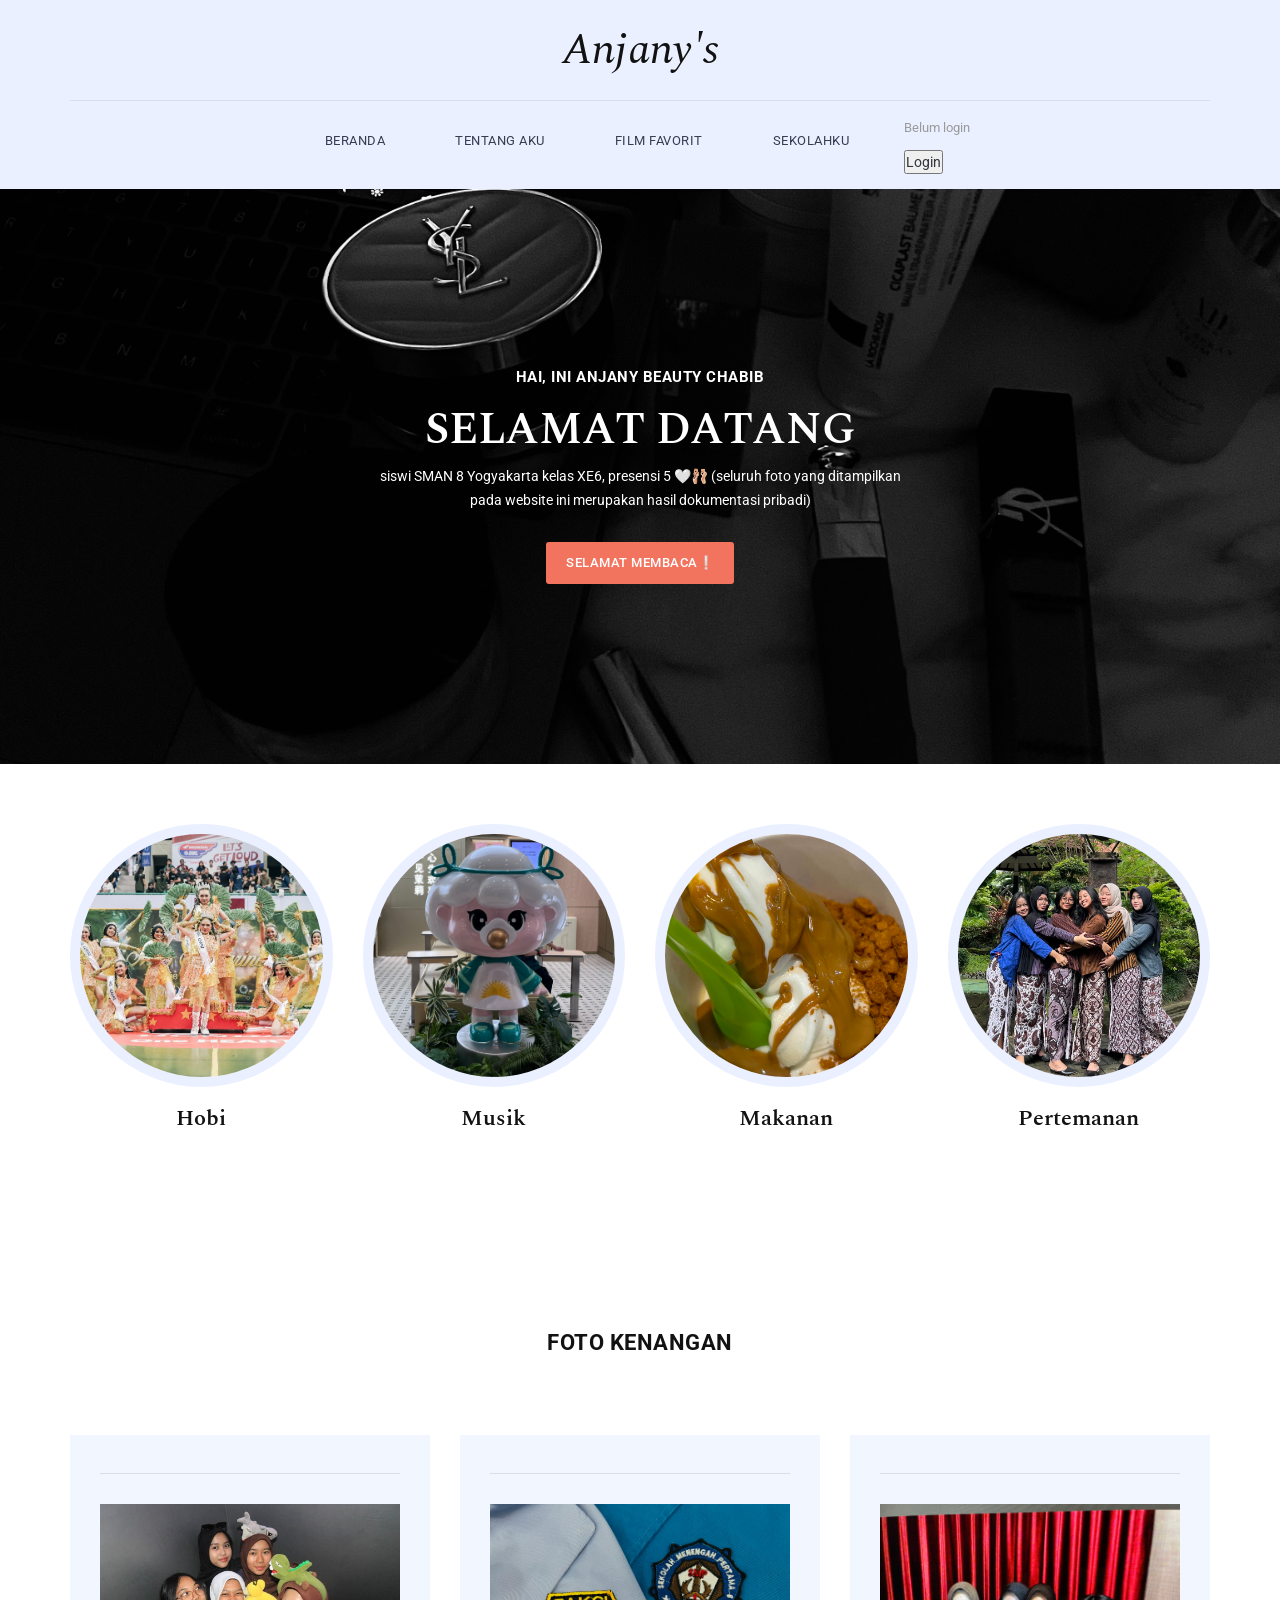
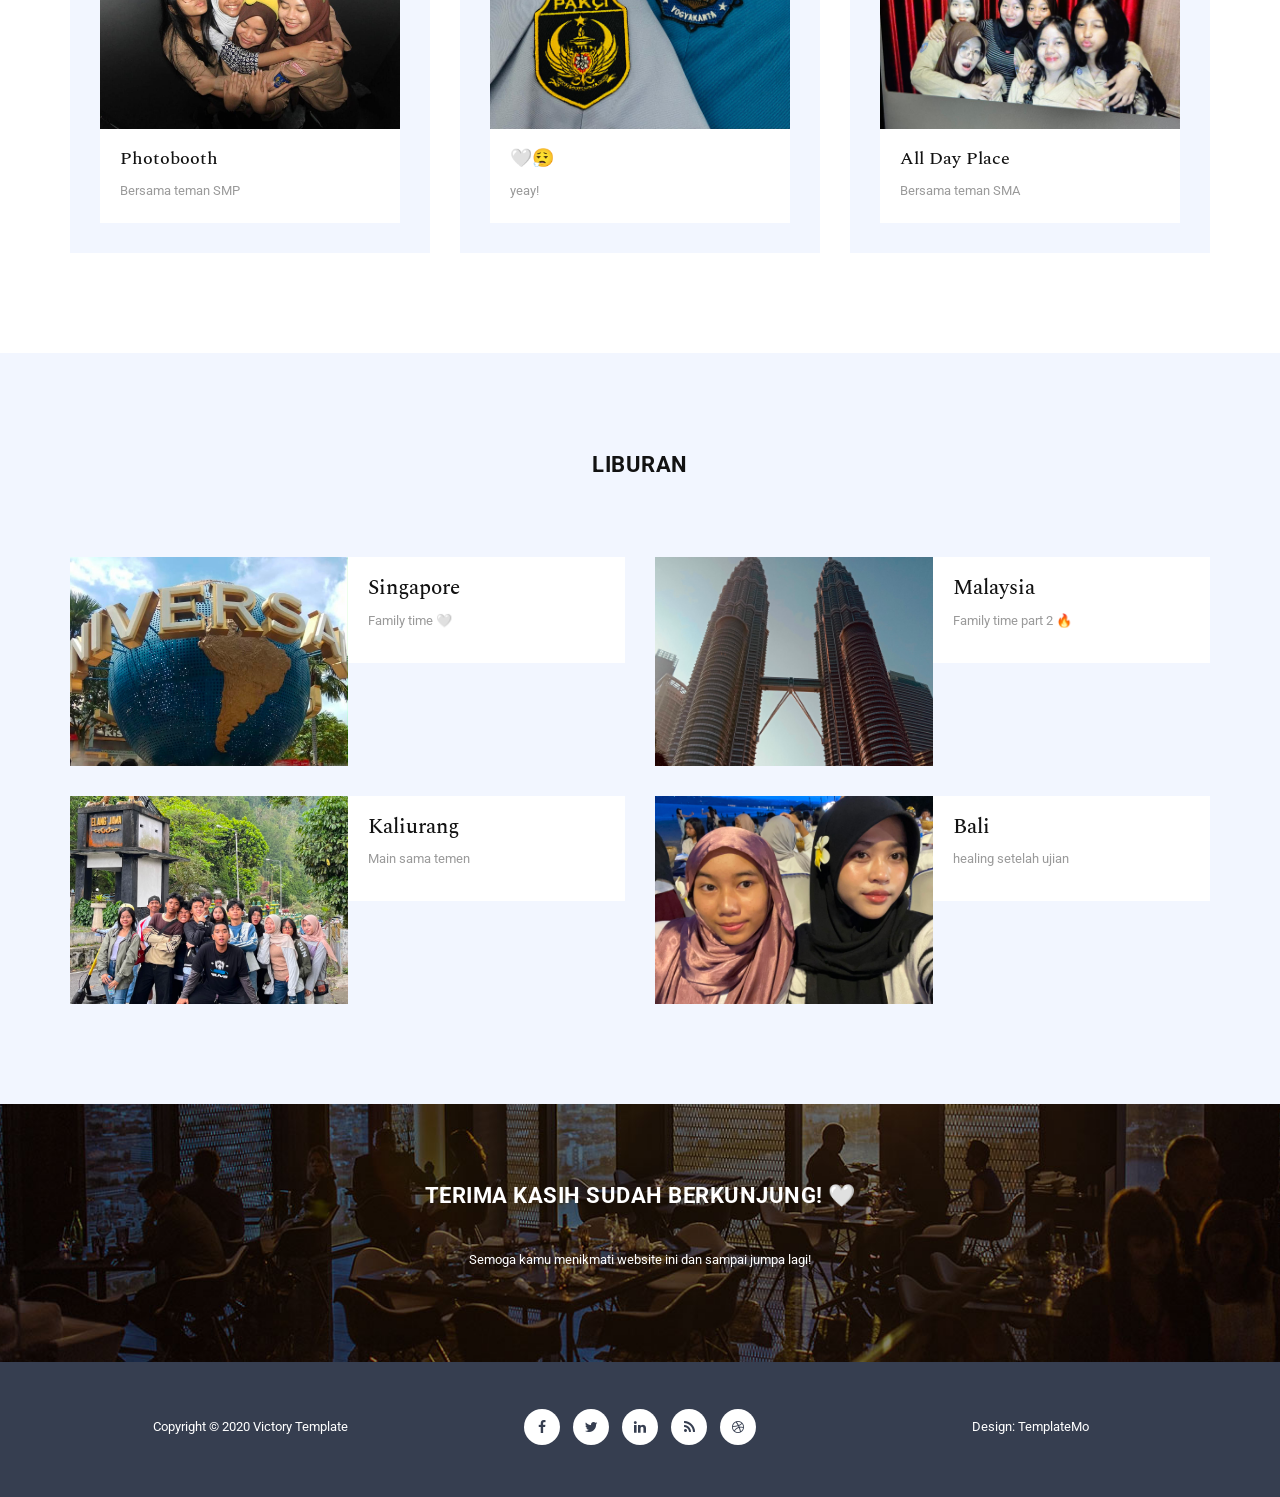
<file: index.html>
<!DOCTYPE html>
<html>
    <head>
        <meta charset="utf-8">
        <meta http-equiv="X-UA-Compatible" content="IE=edge,chrome=1">
<!--
Victory HTML CSS Template
https://templatemo.com/tm-507-victory
-->
        <title>Victory HTML CSS Template</title>
        <meta name="description" content="">
        <meta name="viewport" content="width=device-width, initial-scale=1">
        <link rel="apple-touch-icon" href="apple-touch-icon.png">

        <link rel="stylesheet" href="css/bootstrap.min.css">
        <link rel="stylesheet" href="css/bootstrap-theme.min.css">
        <link rel="stylesheet" href="css/fontAwesome.css">
        <link rel="stylesheet" href="css/hero-slider.css">
        <link rel="stylesheet" href="css/owl-carousel.css">
        <link rel="stylesheet" href="css/templatemo-style.css">

        <link href="https://fonts.googleapis.com/css?family=Spectral:200,200i,300,300i,400,400i,500,500i,600,600i,700,700i,800,800i" rel="stylesheet">
        <link href="https://fonts.googleapis.com/css?family=Roboto:100,300,400,500,700,900" rel="stylesheet">

        <script src="js/vendor/modernizr-2.8.3-respond-1.4.2.min.js"></script>
    </head>

<body>
    <div class="header">
        <div class="container">
            <a href="#" class="navbar-brand scroll-top">Anjany's</a>
            <nav class="navbar navbar-inverse" role="navigation">
                <div class="navbar-header">
                    <button type="button" id="nav-toggle" class="navbar-toggle" data-toggle="collapse" data-target="#main-nav">
                        <span class="sr-only">Toggle navigation</span>
                        <span class="icon-bar"></span>
                        <span class="icon-bar"></span>
                        <span class="icon-bar"></span>
                    </button>
                </div>
                <!--/.navbar-header-->
                <div id="main-nav" class="collapse navbar-collapse">
                    <ul class="nav navbar-nav">
                        <li><a href="index.html">Beranda</a></li>
                        <li><a href="menu.html">Tentang Aku</a></li>
                        <li><a href="blog.html">Film Favorit</a></li>
                        <li><a href="contact.html">Sekolahku</a></li>
                        <li><p id="userInfo">Login disini yaps!</p>

<div id="authArea">
     <button onclick="goLogin()" class="nav-cta">Login</button>
</div>
                    </ul>
                </div>
                <!--/.navbar-collapse-->
            </nav>
            <!--/.navbar-->
        </div>
        <!--/.container-->
    </div>
    <!--/.header-->


    <section class="banner">
        <div class="container">
            <div class="row">
                <div class="col-md-6 col-md-offset-3">
                    <h4>Hai, ini Anjany Beauty Chabib</h4>
                    <h2> Selamat Datang</h2>
                    <p>siswi SMAN 8 Yogyakarta kelas XE6, presensi 5 🤍🩰
                    (seluruh foto yang ditampilkan pada website ini merupakan hasil dokumentasi pribadi)</p>
                    <div class="primary-button">
                        <a href="#" class="scroll-link" data-id="book-table">Selamat Membaca❕</a>
                    </div>
                </div>
            </div>
        </div>
    </section>

<section class="services" style="margin-top: 60px;">
    <div class="container">
            <div class="row">
                <div class="col-md-3 col-sm-6 col-xs-12">
                    <div class="service-item">
                        <a href="menu.html">
                        <img src="img/cook_breakfast.jpeg" alt="Breakfast">
                        <h4>Hobi</h4>
                        </a>
                    </div>
                </div>
                <div class="col-md-3 col-sm-6 col-xs-12">
                    <div class="service-item">
                        <a href="menu.html">
                        <img src="img/cook_lunch.jpeg" alt="Lunch">
                        <h4>Musik</h4>
                        </a>
                    </div>
                </div>
                <div class="col-md-3 col-sm-6 col-xs-12">
                    <div class="service-item">
                        <a href="menu.html">
                        <img src="img/c5c68b05-3d31-4170-8fed-25f5a80947e9.jpeg" alt="Makanan">
                            <h4>Makanan</h4>
                        </a>
                    </div>
                </div>
                <div class="col-md-3 col-sm-6 col-xs-12">
                    <div class="service-item">
                        <a href="menu.html">
                        <img src="img/cook_dessert.jpeg" alt="Desserts">
                        <h4>Pertemanan</h4>
                        </a>
                    </div>
                </div>
            </div>
        </div>
    </section>

    <section class="featured-food">
        <div class="container">
            <div class="row">
                <div class="heading">
<h2>Foto Kenangan</h2>               
                </div>
            </div>
            <div class="row">
                <div class="col-md-4">
                    <div class="food-item">
                        <h2></h2>
                        <img src="img/IMG_4453.jpeg" alt="">
                        <div class="text-content">
                            <h4>Photobooth</h4>
                            <p>Bersama teman SMP</p>
                        </div>
                    </div>
                </div>
                <div class="col-md-4">
                    <div class="food-item">
                        <h2></h2>
                        <img src="img/IMG_4454.jpeg" alt="">
                        <div class="text-content">
                            <h4>🤍😮‍💨</h4>
                            <p>yeay!</p>
                        </div>
                    </div>
                </div>
                <div class="col-md-4">
                    <div class="food-item">
                        <h2></h2>
                        <img src="img/IMG_4455.jpeg" alt="">
                        <div class="text-content">
                            <h4>All Day Place</h4>
                            <p>Bersama teman SMA</p>
                        </div>
                    </div>
                </div>
            </div>
        </div>
    </section>



    <section class="our-blog">
        <div class="container">
            <div class="row">
                <div class="col-md-12">
                    <div class="heading">
<h2>Liburan</h2>
                    </div>
                </div>
            </div>
            <div class="row">
                <div class="col-md-6">
                    <div class="blog-post">
                        <img src="img/c3872876-217c-4034-a222-c1d67ad9adf9.jpeg" alt="">
                        <div class="right-content">
                            <h4>Singapore</h4>
                            <p>Family time 🤍</p>
                            <div class="text-button">
                            </div>
                        </div>
                    </div>
                </div>
                <div class="col-md-6">
                    <div class="blog-post">
                        <img src="img/7a44d694-ce86-49c6-a812-e387ff306615.jpeg" alt="">
                        <div class="right-content">
                            <h4>Malaysia</h4>
                            <p>Family time part 2 🔥</p>
                            <div class="text-button">
                            </div>
                        </div>
                    </div>
                </div>
                <div class="col-md-6">
                    <div class="blog-post">
                        <img src="img/6a3658ee-8c51-4e3f-a175-a02e3782e5e3.jpeg" alt="">
                        <div class="right-content">
                            <h4>Kaliurang</h4>
                            <p>Main sama temen</p>
                            <div class="text-button">
                            </div>
                        </div>
                    </div>
                </div>
                <div class="col-md-6">
                    <div class="blog-post">
                        <img src="img/63771ab2-3d00-4389-9c74-77894c8e6b73.jpeg" alt="">
                        <div class="right-content">
                            <h4>Bali</h4>
                            <p>healing setelah ujian</p>
                            <div class="text-button">
                            </div>
                        </div>
                    </div>
                </div>
            </div>
        </div>
    </section>



   <section class="sign-up">
    <div class="container">
        <div class="row">
            <div class="col-md-12">
                <div class="heading">
                    <h2>Terima Kasih Sudah Berkunjung! 🤍</h2>
                    <p style="color:white; margin-top:15px;">Semoga kamu menikmati website ini dan sampai jumpa lagi!</p>
                </div>
            </div>
        </div>
    </div>
</section>



    <footer>
        <div class="container">
            <div class="row">
                <div class="col-md-4">
                    <p>Copyright &copy; 2020 Victory Template</p>
                </div>
                <div class="col-md-4">
                    <ul class="social-icons">
                        <li><a rel="nofollow" href="https://fb.com/templatemo"><i class="fa fa-facebook"></i></a></li>
                        <li><a href="#"><i class="fa fa-twitter"></i></a></li>
                        <li><a href="#"><i class="fa fa-linkedin"></i></a></li>
                        <li><a href="#"><i class="fa fa-rss"></i></a></li>
                        <li><a href="#"><i class="fa fa-dribbble"></i></a></li>
                    </ul>
                </div>
                <div class="col-md-4">
                    <p>Design: TemplateMo</p>
                </div>
            </div>
        </div>
    </footer>

    <script src="https://ajax.googleapis.com/ajax/libs/jquery/1.11.2/jquery.min.js"></script>
    <script>window.jQuery || document.write('<script src="js/vendor/jquery-1.11.2.min.js"><\/script>')</script>

    <script src="js/vendor/bootstrap.min.js"></script>

    <script src="js/plugins.js"></script>
    <script src="js/main.js"></script>

    <script type="text/javascript">
    $(document).ready(function() {
        // navigation click actions 
        $('.scroll-link').on('click', function(event){
            event.preventDefault();
            var sectionID = $(this).attr("data-id");
            scrollToID('#' + sectionID, 750);
        });
        // scroll to top action
        $('.scroll-top').on('click', function(event) {
            event.preventDefault();
            $('html, body').animate({scrollTop:0}, 'slow');         
        });
        // mobile nav toggle
        $('#nav-toggle').on('click', function (event) {
            event.preventDefault();
            $('#main-nav').toggleClass("open");
        });
    });
    // scroll function
    function scrollToID(id, speed){
        var offSet = 0;
        var targetOffset = $(id).offset().top - offSet;
        var mainNav = $('#main-nav');
        $('html,body').animate({scrollTop:targetOffset}, speed);
        if (mainNav.hasClass("open")) {
            mainNav.css("height", "1px").removeClass("in").addClass("collapse");
            mainNav.removeClass("open");
        }
    }
    if (typeof console === "undefined") {
        console = {
            log: function() { }
        };
    }
        </footer>  
        <script src="templatemo-maison-doree.js"></script>
          <script src="login/js/welcome.js"></script>
</body>
</html>
</file>
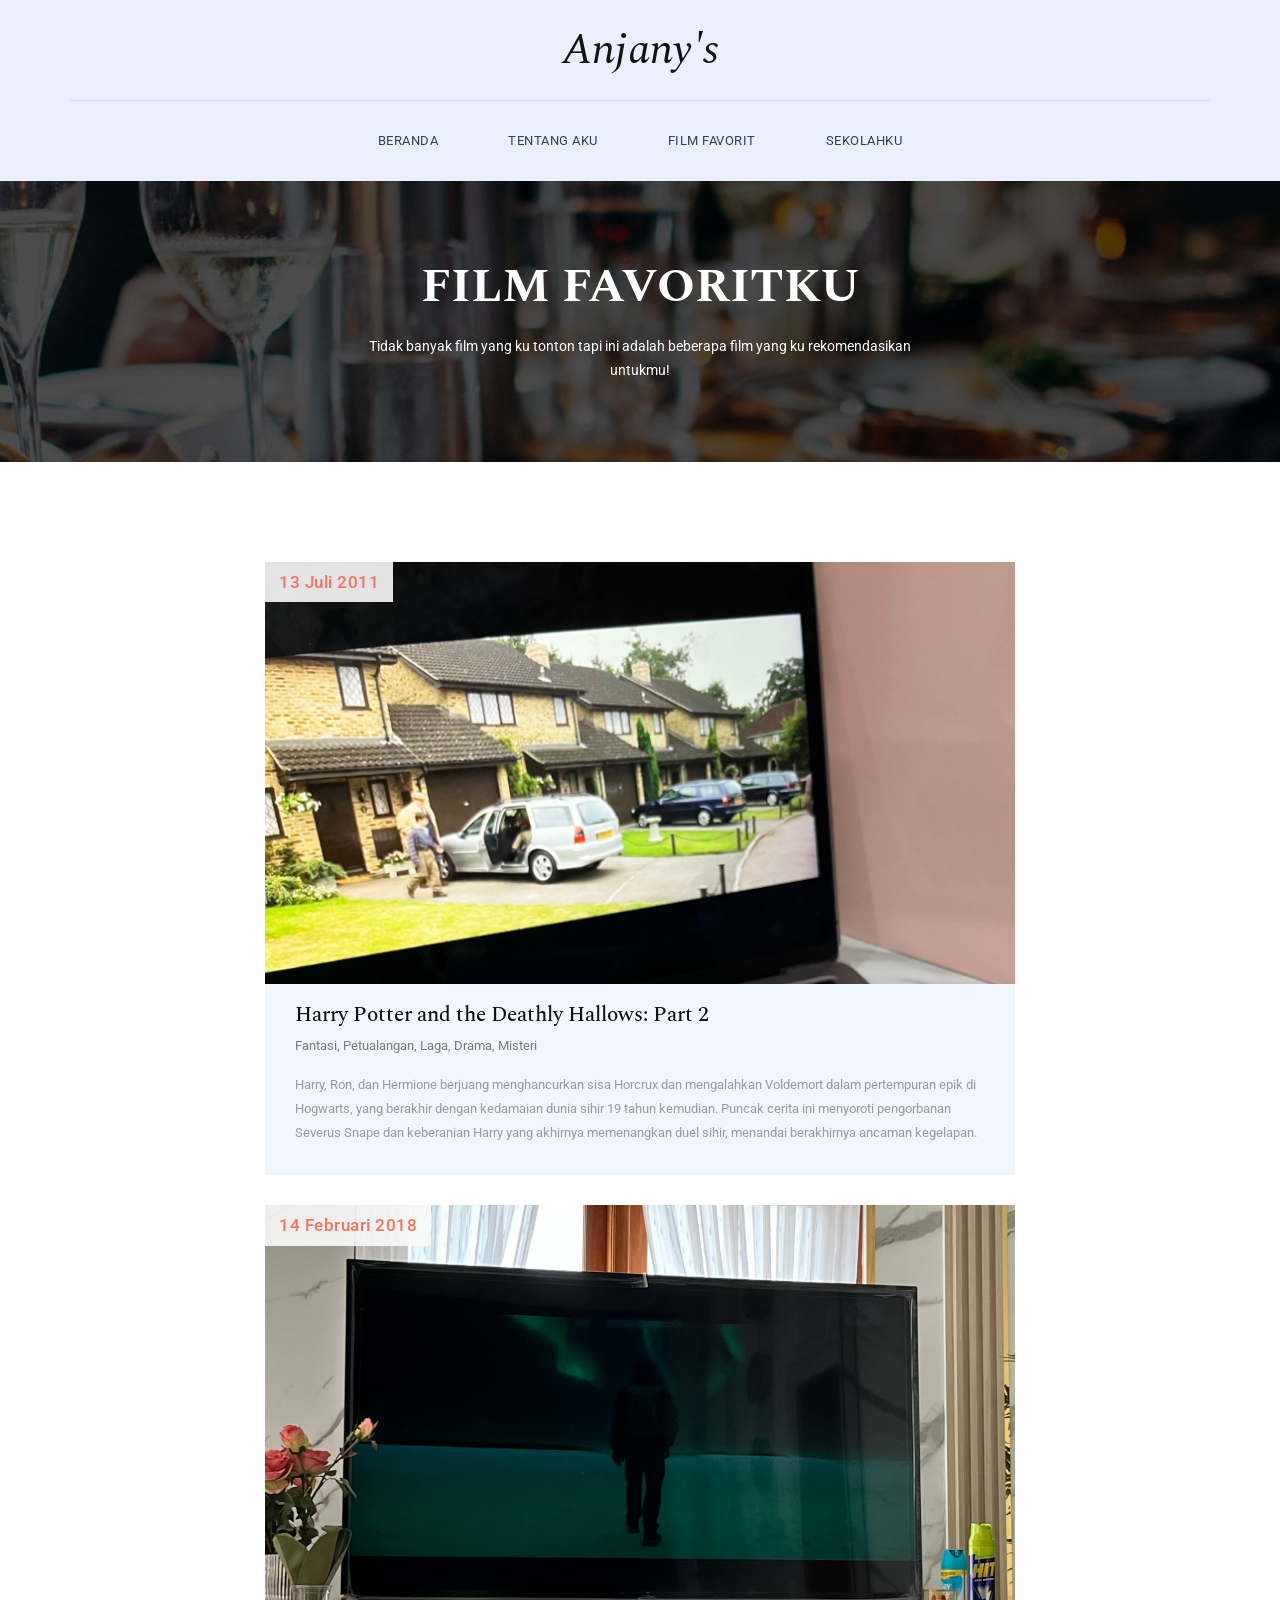
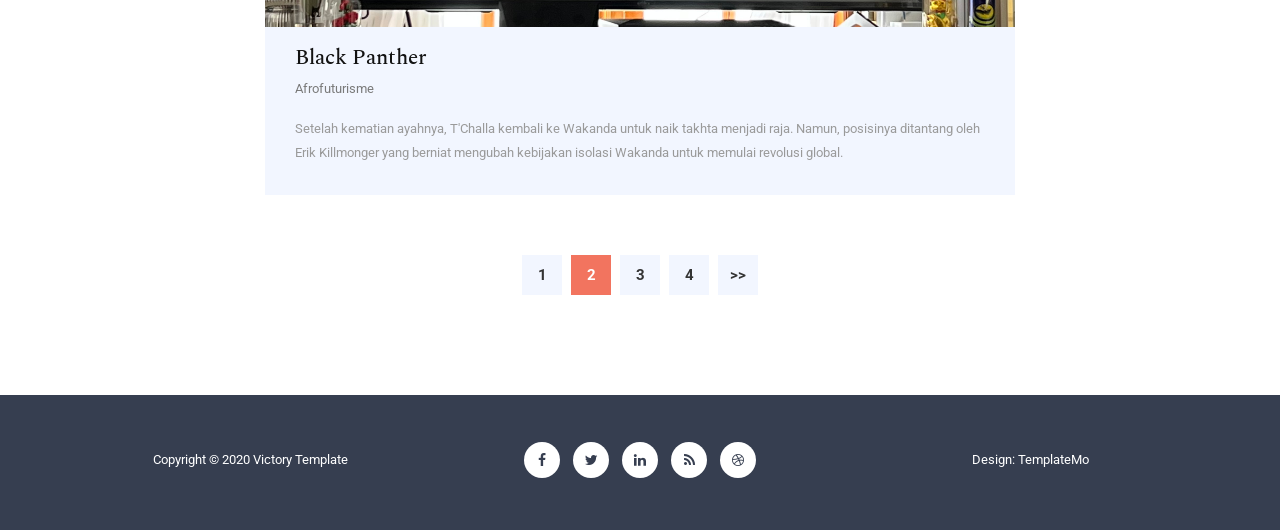
<file: blog.html>
<!DOCTYPE html>
<html>
    <head>
        <meta charset="utf-8">
        <meta http-equiv="X-UA-Compatible" content="IE=edge,chrome=1">
<!--
Victory HTML CSS Template
https://templatemo.com/tm-507-victory
-->
        <title>Jany's - Anjany's</title>
        <meta name="description" content="">
        <meta name="viewport" content="width=device-width, initial-scale=1">
        <link rel="apple-touch-icon" href="apple-touch-icon.png">

        <link rel="stylesheet" href="css/bootstrap.min.css">
        <link rel="stylesheet" href="css/bootstrap-theme.min.css">
        <link rel="stylesheet" href="css/fontAwesome.css">
        <link rel="stylesheet" href="css/hero-slider.css">
        <link rel="stylesheet" href="css/owl-carousel.css">
        <link rel="stylesheet" href="css/templatemo-style.css">

        <link href="https://fonts.googleapis.com/css?family=Spectral:200,200i,300,300i,400,400i,500,500i,600,600i,700,700i,800,800i" rel="stylesheet">
        <link href="https://fonts.googleapis.com/css?family=Roboto:100,300,400,500,700,900" rel="stylesheet">

        <script src="js/vendor/modernizr-2.8.3-respond-1.4.2.min.js"></script>
    </head>

<body>
    <div class="header">
        <div class="container">
            <a href="#" class="navbar-brand scroll-top">Anjany's</a>
            <nav class="navbar navbar-inverse" role="navigation">
                <div class="navbar-header">
                    <button type="button" id="nav-toggle" class="navbar-toggle" data-toggle="collapse" data-target="#main-nav">
                        <span class="sr-only">Toggle navigation</span>
                        <span class="icon-bar"></span>
                        <span class="icon-bar"></span>
                        <span class="icon-bar"></span>
                    </button>
                </div>
                <!--/.navbar-header-->
                <div id="main-nav" class="collapse navbar-collapse">
                    <ul class="nav navbar-nav">
                        <li><a href="index.html">Beranda</a></li>
                        <li><a href="menu.html">Tentang Aku</a></li>
                        <li><a href="blog.html">Film Favorit</a></li>
                        <li><a href="contact.html">Sekolahku</a></li>
                    </ul>
                </div>
                <!--/.navbar-collapse-->
            </nav>
            <!--/.navbar-->
        </div>
        <!--/.container-->
    </div>
    <!--/.header-->


    <section class="page-heading">
        <div class="container">
            <div class="row">
                <div class="col-md-12">
                    <h1>Film Favoritku</h1></h1>
                    <p>Tidak banyak film yang ku tonton tapi ini adalah beberapa film yang ku rekomendasikan untukmu!</p>
                </div>
            </div>
        </div>
    </section>


    <section class="blog-page">
        <div class="container">
            <div class="row">
                <div class="col-md-8 col-md-offset-2">
                    <div class="blog-item">
                        <img src="img/blog_item_01.jpeg" alt="">
                        <div class="date">13 Juli 2011</div>
                        <div class="down-content">
                            <h4>Harry Potter and the Deathly Hallows: Part 2</h4>
                            <span>Fantasi, Petualangan, Laga, Drama, Misteri</span>
                            <p>Harry, Ron, dan Hermione berjuang menghancurkan sisa Horcrux dan mengalahkan Voldemort dalam pertempuran epik di Hogwarts, yang berakhir dengan kedamaian dunia sihir 19 tahun kemudian. Puncak cerita ini menyoroti pengorbanan Severus Snape dan keberanian Harry yang akhirnya memenangkan duel sihir, menandai berakhirnya ancaman kegelapan.</p>
                            <div class="text-button">
                            </div>
                        </div>
                    </div>
                </div>
                <div class="col-md-8 col-md-offset-2">
                    <div class="blog-item">
                        <img src="img/blog_item_02.jpeg" alt="">
                        <div class="date">14 Februari 2018</div>
                        <div class="down-content">
                            <h4>Black Panther</h4>
                            <span>Afrofuturisme</span>
                            <p> Setelah kematian ayahnya, T'Challa kembali ke Wakanda untuk naik takhta menjadi raja. Namun, posisinya ditantang oleh Erik Killmonger yang berniat mengubah kebijakan isolasi Wakanda untuk memulai revolusi global.</p>
                            <div class="text-button">
                            </div>
                        </div>
                    </div>
                </div>
                <div class="col-md-8 col-md-offset-2">
                    <ul class="page-number">
                        <li><a href="#">1</a></li>
                        <li class="active"><a href="#">2</a></li>
                        <li><a href="#">3</a></li>
                        <li><a href="#">4</a></li>
                        <li><a href="#">&gt;&gt;</a></li>
                    </ul>
                </div>
            </div>
        </div>
    </section>

    <footer>
        <div class="container">
            <div class="row">
                <div class="col-md-4">
                    <p>Copyright &copy; 2020 Victory Template</p>
                </div>
                <div class="col-md-4">
                    <ul class="social-icons">
                        <li><a href="#"><i class="fa fa-facebook"></i></a></li>
                        <li><a href="#"><i class="fa fa-twitter"></i></a></li>
                        <li><a href="#"><i class="fa fa-linkedin"></i></a></li>
                        <li><a href="#"><i class="fa fa-rss"></i></a></li>
                        <li><a href="#"><i class="fa fa-dribbble"></i></a></li>
                    </ul>
                </div>
                <div class="col-md-4">
                    <p>Design: TemplateMo</p>
                </div>
            </div>
        </div>
    </footer>


    <script src="https://ajax.googleapis.com/ajax/libs/jquery/1.11.2/jquery.min.js"></script>
    <script>window.jQuery || document.write('<script src="js/vendor/jquery-1.11.2.min.js"><\/script>')</script>

    <script src="js/vendor/bootstrap.min.js"></script>

    <script src="js/plugins.js"></script>
    <script src="js/main.js"></script>

    <script type="text/javascript">
    $(document).ready(function() {
        // navigation click actions 
        $('.scroll-link').on('click', function(event){
            event.preventDefault();
            var sectionID = $(this).attr("data-id");
            scrollToID('#' + sectionID, 750);
        });
        // scroll to top action
        $('.scroll-top').on('click', function(event) {
            event.preventDefault();
            $('html, body').animate({scrollTop:0}, 'slow');         
        });
        // mobile nav toggle
        $('#nav-toggle').on('click', function (event) {
            event.preventDefault();
            $('#main-nav').toggleClass("open");
        });
    });
    // scroll function
    function scrollToID(id, speed){
        var offSet = 0;
        var targetOffset = $(id).offset().top - offSet;
        var mainNav = $('#main-nav');
        $('html,body').animate({scrollTop:targetOffset}, speed);
        if (mainNav.hasClass("open")) {
            mainNav.css("height", "1px").removeClass("in").addClass("collapse");
            mainNav.removeClass("open");
        }
    }
    if (typeof console === "undefined") {
        console = {
            log: function() { }
        };
    }
    </script>
</body>
</html>
</file>
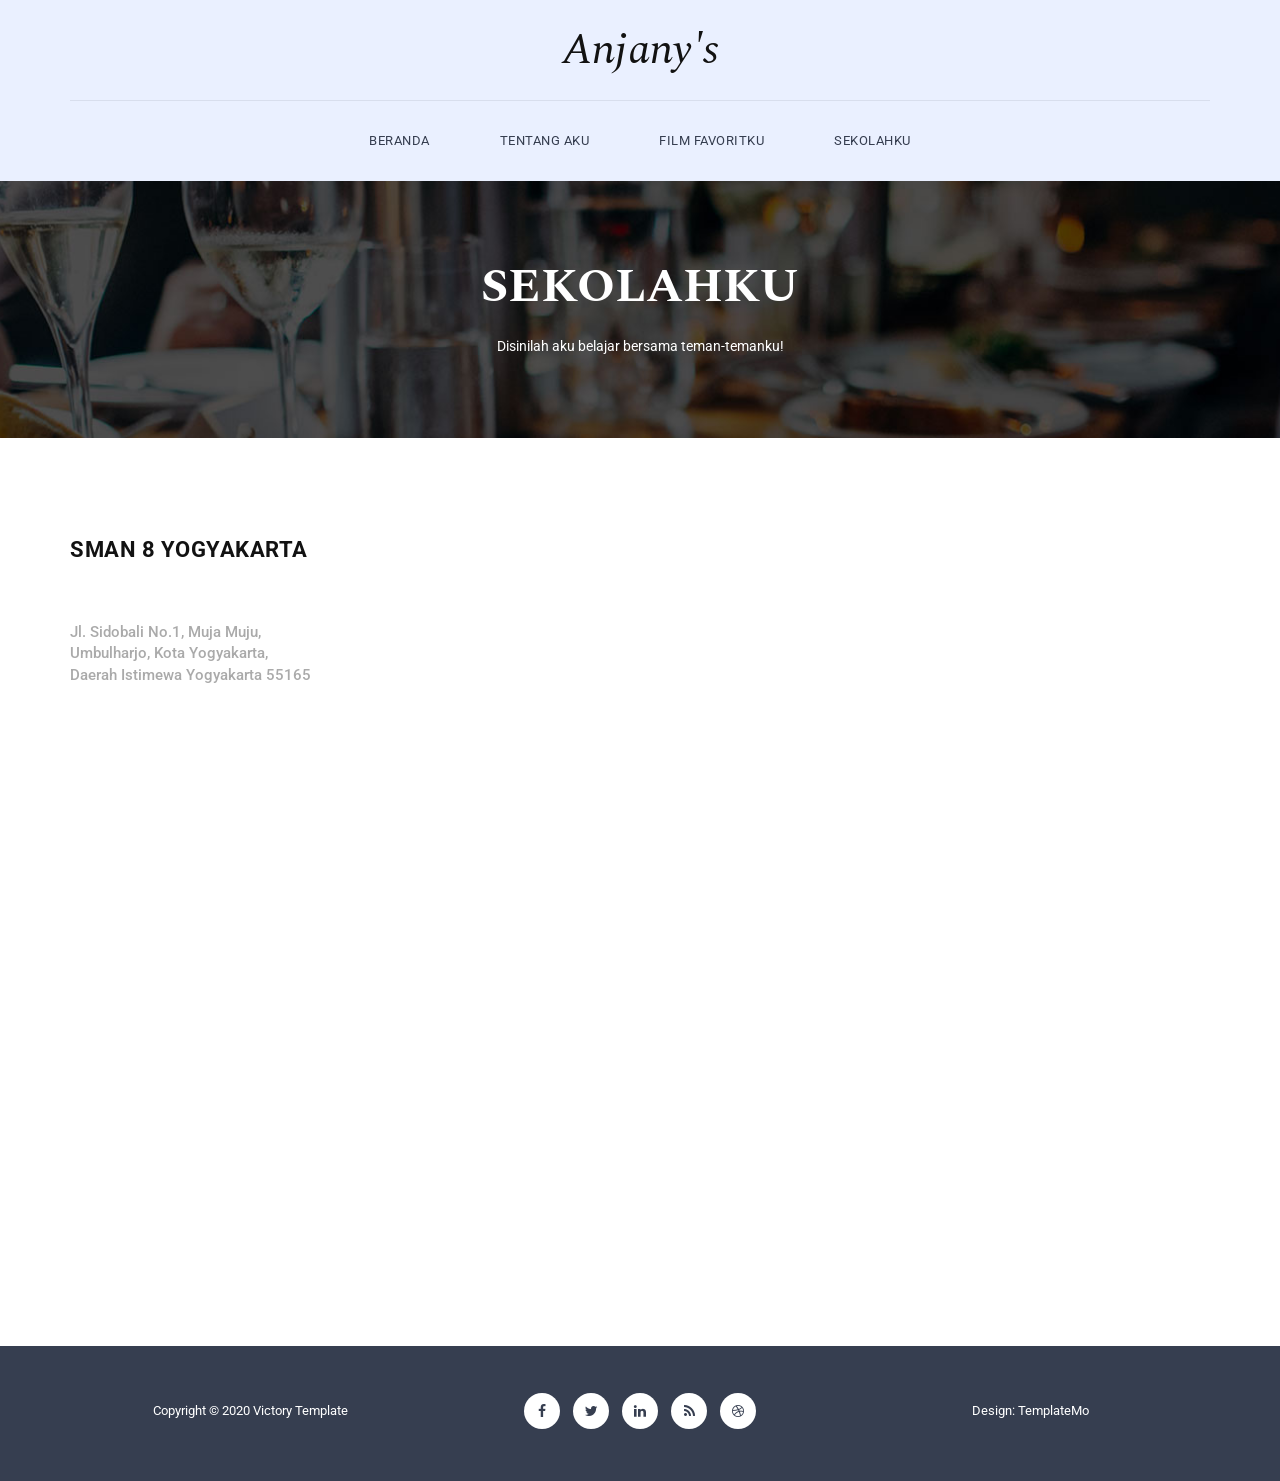
<file: contact.html>
<!DOCTYPE html>
<html>
    <head>
        <meta charset="utf-8">
        <meta http-equiv="X-UA-Compatible" content="IE=edge,chrome=1">
<!--
Victory HTML CSS Template
https://templatemo.com/tm-507-victory
-->
        <title>Jany's - Contact page</title>
        <meta name="description" content="">
        <meta name="viewport" content="width=device-width, initial-scale=1">
        <link rel="apple-touch-icon" href="apple-touch-icon.png">

        <link rel="stylesheet" href="css/bootstrap.min.css">
        <link rel="stylesheet" href="css/bootstrap-theme.min.css">
        <link rel="stylesheet" href="css/fontAwesome.css">
        <link rel="stylesheet" href="css/hero-slider.css">
        <link rel="stylesheet" href="css/owl-carousel.css">
        <link rel="stylesheet" href="css/templatemo-style.css">

        <link href="https://fonts.googleapis.com/css?family=Spectral:200,200i,300,300i,400,400i,500,500i,600,600i,700,700i,800,800i" rel="stylesheet">
        <link href="https://fonts.googleapis.com/css?family=Roboto:100,300,400,500,700,900" rel="stylesheet">

        <script src="js/vendor/modernizr-2.8.3-respond-1.4.2.min.js"></script>
    </head>

<body>
    <div class="header">
        <div class="container">
            <a href="#" class="navbar-brand scroll-top">Anjany's</a>
            <nav class="navbar navbar-inverse" role="navigation">
                <div class="navbar-header">
                    <button type="button" id="nav-toggle" class="navbar-toggle" data-toggle="collapse" data-target="#main-nav">
                        <span class="sr-only">Toggle navigation</span>
                        <span class="icon-bar"></span>
                        <span class="icon-bar"></span>
                        <span class="icon-bar"></span>
                    </button>
                </div>
                <!--/.navbar-header-->
                <div id="main-nav" class="collapse navbar-collapse">
                    <ul class="nav navbar-nav">
                        <li><a href="index.html">Beranda</a></li>
                        <li><a href="menu.html">Tentang Aku</a></li>
                        <li><a href="blog.html">Film Favoritku</a></li>
                        <li><a href="contact.html">Sekolahku</a></li>
                    </ul>
                </div>
                <!--/.navbar-collapse-->
            </nav>
            <!--/.navbar-->
        </div>
        <!--/.container-->
    </div>
    <!--/.header-->


    <section class="page-heading">
        <div class="container">
            <div class="row">
                <div class="col-md-12">
                    <h1>Sekolahku</h1>
                    <p>Disinilah aku belajar bersama teman-temanku!</p>
                </div>
            </div>
        </div>
    </section>



    <section class="contact-us">
        <div class="container">
            <div class="row">
                <div class="col-md-12">
                    <div class="section-heading contact-info">
                        <h2>SMAN 8 YOGYAKARTA</h2><em>Jl. Sidobali No.1, Muja Muju, <br>Umbulharjo, Kota Yogyakarta, <br>Daerah Istimewa Yogyakarta 55165</em>
                    </div>
                </div>
            </div>
        </div>
    </section>



    <section class="map">
        <div class="container">
            <div class="row">
                <div class="col-md-12">
                    <div id="map">
        <!-- How to change your own map point
            1. Go to Google Maps
            2. Click on your location point
            3. Click "Share" and choose "Embed map" tab
            4. Copy only URL and paste it within the src="" field below
        -->
<iframe src="https://www.google.com/maps/embed?pb=!1m18!1m12!1m3!1d3952.899581696843!2d110.3928100740499!3d-7.800455306955081!2m3!1f0!2f0!3f0!3m2!1i1024!2i768!4f13.1!3m3!1m2!1s0x2e7a57669d43fe55%3A0x75fae1bb400d4da5!2sSMA%20Negeri%208%20Yogyakarta!5e0!3m2!1sen!2sid!4v1778126595811!5m2!1sen!2sid" width="100%" height="500" frameborder="0" style="border:0" allowfullscreen></iframe>                    </div>
                </div>
            </div>
        </div>
    </section>



    <footer>
        <div class="container">
            <div class="row">
                <div class="col-md-4">
                    <p>Copyright &copy; 2020 Victory Template</p>
                </div>
                <div class="col-md-4">
                    <ul class="social-icons">
                        <li><a href="#"><i class="fa fa-facebook"></i></a></li>
                        <li><a href="#"><i class="fa fa-twitter"></i></a></li>
                        <li><a href="#"><i class="fa fa-linkedin"></i></a></li>
                        <li><a href="#"><i class="fa fa-rss"></i></a></li>
                        <li><a href="#"><i class="fa fa-dribbble"></i></a></li>
                    </ul>
                </div>
                <div class="col-md-4">
                    <p>Design: TemplateMo</p>
                </div>
            </div>
        </div>
    </footer>


    <script src="https://ajax.googleapis.com/ajax/libs/jquery/1.11.2/jquery.min.js"></script>
    <script>window.jQuery || document.write('<script src="js/vendor/jquery-1.11.2.min.js"><\/script>')</script>

    <script src="js/vendor/bootstrap.min.js"></script>

    <script src="js/plugins.js"></script>
    <script src="js/main.js"></script>

    <script type="text/javascript">
    $(document).ready(function() {
        // navigation click actions 
        $('.scroll-link').on('click', function(event){
            event.preventDefault();
            var sectionID = $(this).attr("data-id");
            scrollToID('#' + sectionID, 750);
        });
        // scroll to top action
        $('.scroll-top').on('click', function(event) {
            event.preventDefault();
            $('html, body').animate({scrollTop:0}, 'slow');         
        });
        // mobile nav toggle
        $('#nav-toggle').on('click', function (event) {
            event.preventDefault();
            $('#main-nav').toggleClass("open");
        });
    });
    // scroll function
    function scrollToID(id, speed){
        var offSet = 0;
        var targetOffset = $(id).offset().top - offSet;
        var mainNav = $('#main-nav');
        $('html,body').animate({scrollTop:targetOffset}, speed);
        if (mainNav.hasClass("open")) {
            mainNav.css("height", "1px").removeClass("in").addClass("collapse");
            mainNav.removeClass("open");
        }
    }
    if (typeof console === "undefined") {
        console = {
            log: function() { }
        };
    }
    </script>
</body>
</html>
</file>
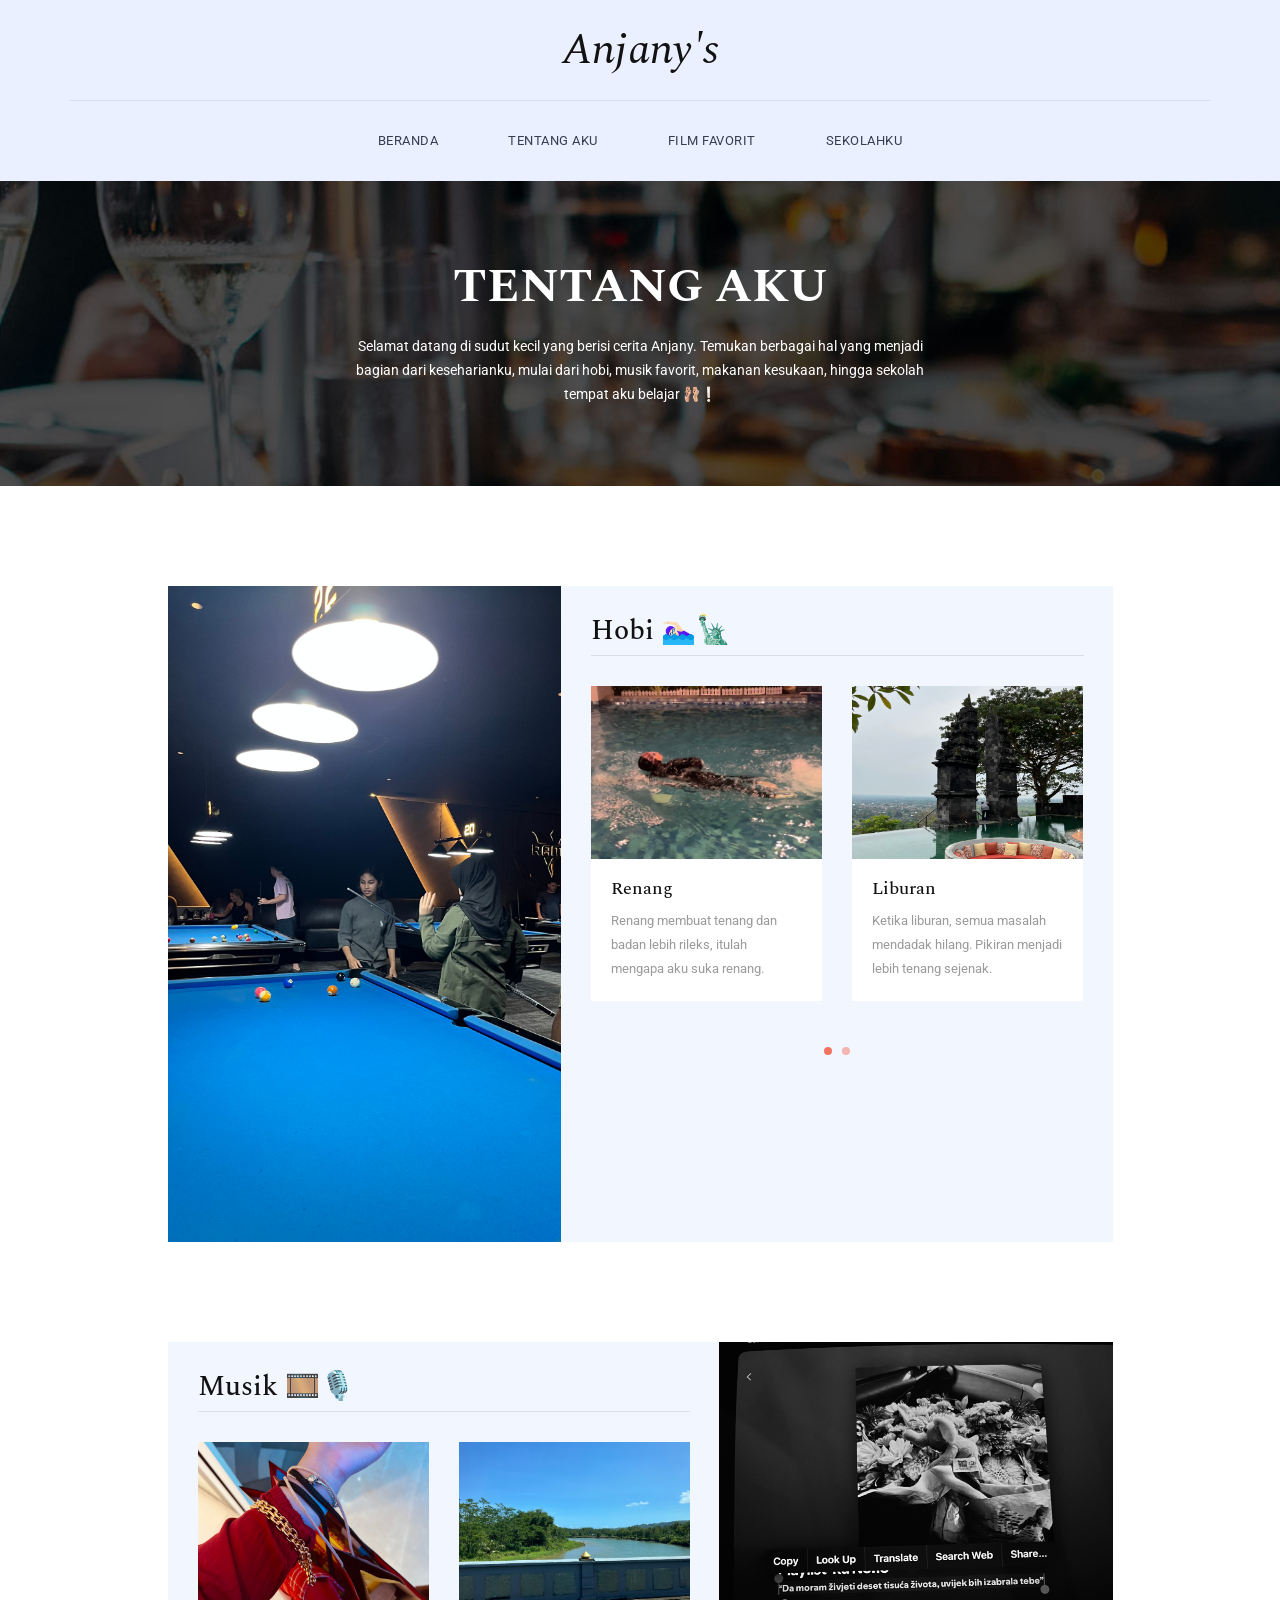
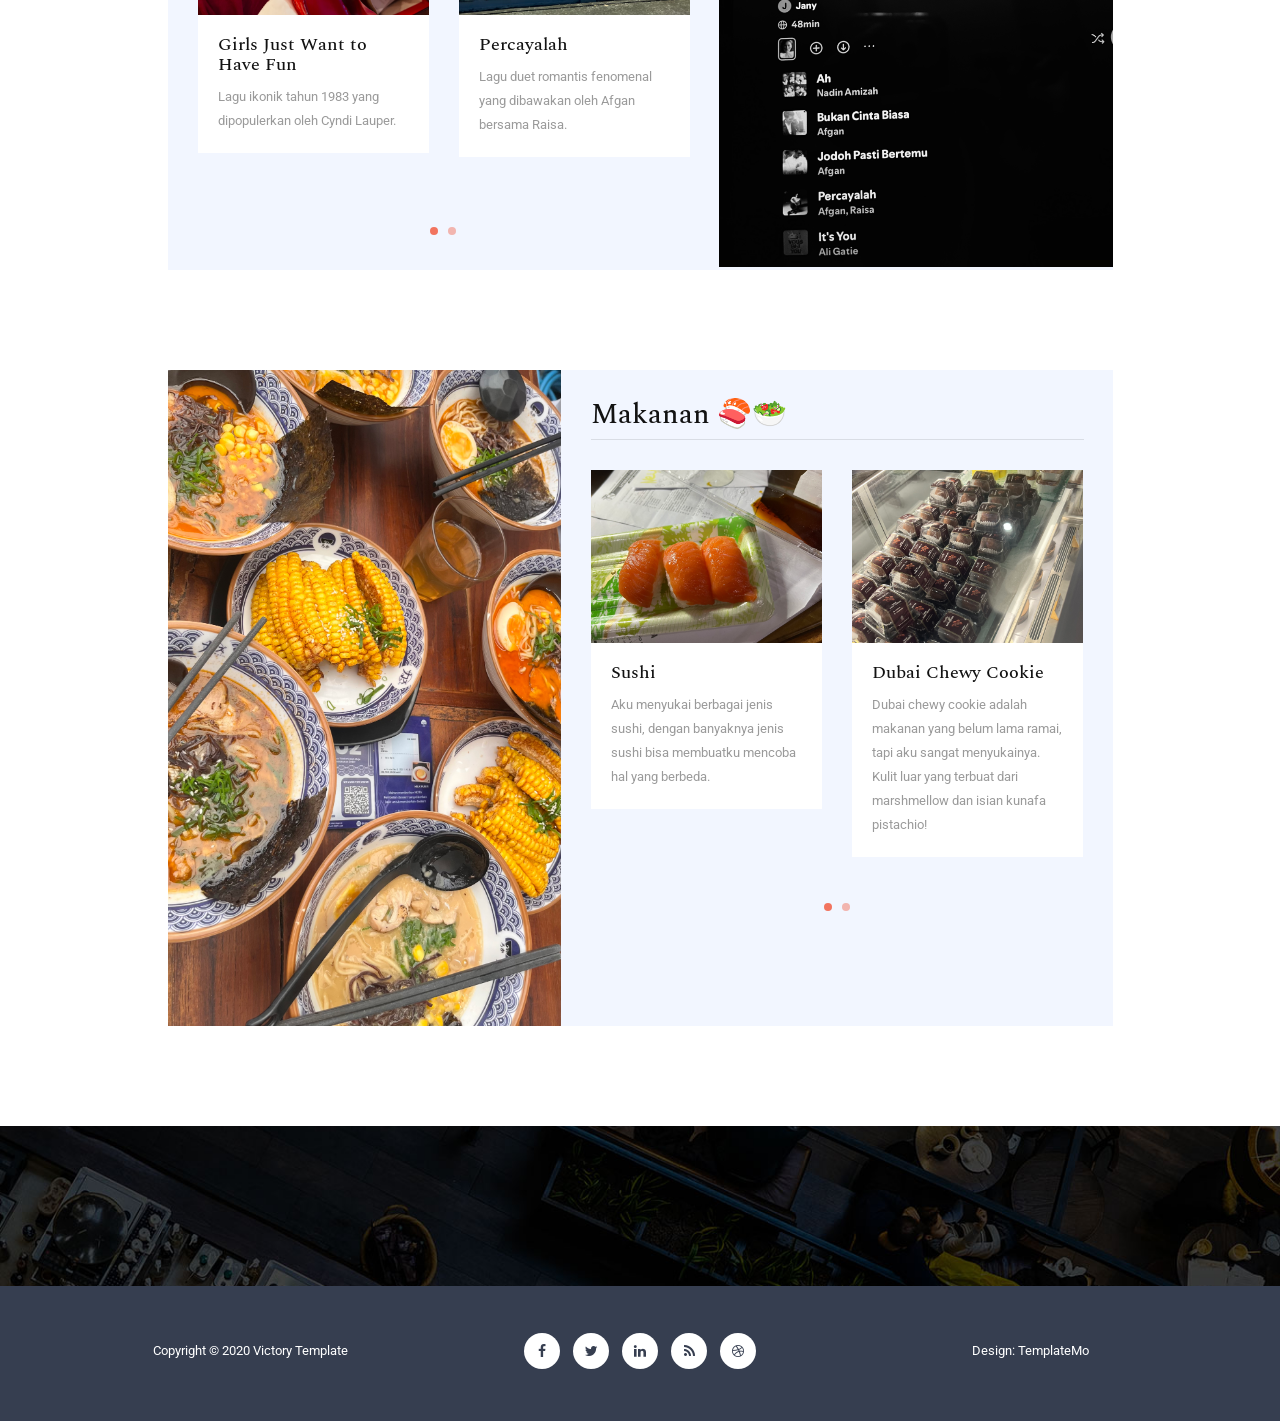
<file: menu.html>
<!DOCTYPE html>
<html>
    <head>
        <meta charset="utf-8">
        <meta http-equiv="X-UA-Compatible" content="IE=edge,chrome=1">
<!--
Victory HTML CSS Template
https://templatemo.com/tm-507-victory
-->
        <title>Victory - Tentang Aku</title>
        <meta name="description" content="">
        <meta name="viewport" content="width=device-width, initial-scale=1">
        <link rel="apple-touch-icon" href="apple-touch-icon.png">

        <link rel="stylesheet" href="css/bootstrap.min.css">
        <link rel="stylesheet" href="css/bootstrap-theme.min.css">
        <link rel="stylesheet" href="css/fontAwesome.css">
        <link rel="stylesheet" href="css/hero-slider.css">
        <link rel="stylesheet" href="css/owl-carousel.css">
        <link rel="stylesheet" href="css/templatemo-style.css">

        <link href="https://fonts.googleapis.com/css?family=Spectral:200,200i,300,300i,400,400i,500,500i,600,600i,700,700i,800,800i" rel="stylesheet">
        <link href="https://fonts.googleapis.com/css?family=Roboto:100,300,400,500,700,900" rel="stylesheet">

        <script src="js/vendor/modernizr-2.8.3-respond-1.4.2.min.js"></script>
    </head>

<body>
    <div class="header">
        <div class="container">
            <a href="#" class="navbar-brand scroll-top">Anjany's</a>
            <nav class="navbar navbar-inverse" role="navigation">
                <div class="navbar-header">
                    <button type="button" id="nav-toggle" class="navbar-toggle" data-toggle="collapse" data-target="#main-nav">
                        <span class="sr-only">Toggle navigation</span>
                        <span class="icon-bar"></span>
                        <span class="icon-bar"></span>
                        <span class="icon-bar"></span>
                    </button>
                </div>
                <!--/.navbar-header-->
                <div id="main-nav" class="collapse navbar-collapse">
                    <ul class="nav navbar-nav">
                        <li><a href="index.html">Beranda</a></li>
                        <li><a href="menu.html">Tentang Aku</a></li>
                        <li><a href="blog.html">Film Favorit</a></li>
                        <li><a href="contact.html">Sekolahku</a></li>
                    </ul>
                </div>
                <!--/.navbar-collapse-->
            </nav>
            <!--/.navbar-->
        </div>
        <!--/.container-->
    </div>
    <!--/.header-->


    <section class="page-heading">
        <div class="container">
            <div class="row">
                <div class="col-md-12">
                    <h1>Tentang Aku</h1>
                    <p>Selamat datang di sudut kecil yang berisi cerita Anjany. Temukan berbagai hal yang menjadi bagian dari keseharianku, mulai dari hobi, musik favorit, makanan kesukaan, hingga sekolah tempat aku belajar 🩰❕ </p>
                </div>
            </div>
        </div>
    </section>



    <section class="breakfast-menu">
        <div class="container">
            <div class="row">
                <div class="col-md-10 col-md-offset-1">
                    <div class="breakfast-menu-content">
                        <div class="row">
                            <div class="col-md-5">
                                <div class="left-image">
                                    <img src="img/hobi_besar.jpeg" alt="Breakfast">
                                </div>
                            </div>
                            <div class="col-md-7">
                                <h2>Hobi 🏊🏻‍♀️🗽 </h2>
                                <div id="owl-breakfast" class="owl-carousel owl-theme">
                                    <div class="item col-md-12">
                                        <div class="food-item">
                                            <img src="img/hobi_renang.jpg" alt="">
                                            <div class="text-content">
                                                <h4>Renang</h4>
                                                <p>Renang membuat tenang dan badan lebih rileks, itulah mengapa aku suka renang.</p>
                                            </div>
                                        </div>
                                    </div>
                                    <div class="item col-md-12">
                                        <div class="food-item">
                                            <img src="img/hobi_liburan.jpg" alt="">
                                            <div class="text-content">
                                                <h4>Liburan</h4>
                                                <p>Ketika liburan, semua masalah mendadak hilang. Pikiran menjadi lebih tenang sejenak.</p>
                                            </div>
                                        </div>
                                    </div>
                                    <div class="item col-md-12">
                                        <div class="food-item">
                                            <img src="img/hobi_dance.jpg" alt="">
                                            <div class="text-content">
                                                <h4>Dance</h4>
                                                <p>Biasanya aku dance bersama teman-temanku atau hanya sekedar menari di depan kaca!</p>
                                            </div>
                                        </div>
                                    </div>
                                </div>
                            </div>
                        </div>
                    </div>
                </div>
            </div>
        </div>
    </section>



    <section class="lunch-menu">
        <div class="container">
            <div class="row">
                <div class="col-md-10 col-md-offset-1">
                    <div class="lunch-menu-content">
                        <div class="row">
                            <div class="col-md-7">
                                <h2>Musik  🎞️🎙️</h2>
                                <div id="owl-lunch" class="owl-carousel owl-theme">
                                    <div class="item col-md-12">
                                        <div class="food-item">
                                            <img src="img/musik_1.jpg" alt="">
                                            <div class="text-content">
                                                <h4>Girls Just Want to Have Fun</h4>
                                                <p>Lagu ikonik tahun 1983 yang dipopulerkan oleh Cyndi Lauper.</p>
                                            </div>
                                        </div>
                                    </div>
                                    <div class="item col-md-12">
                                        <div class="food-item">
                                            <img src="img/musik_2.jpg" alt="">
                                            <div class="text-content">
                                                <h4>Percayalah</h4>
                                                <p>Lagu duet romantis fenomenal yang dibawakan oleh Afgan bersama Raisa.</p>
                                            </div>
                                        </div>
                                    </div>
                                    <div class="item col-md-12">
                                        <div class="food-item">
                                            <img src="img/923860d7-3e8c-412e-9d67-d43d391d1e1a.jpeg" alt="">
                                            <div class="text-content">
                                                <h4>Paris</h4>
                                                <p>Lagu hit bergenre synth-pop dan EDM dari duo DJ asal Amerika Serikat, The Chainsmokers, yang dirilis pada 13 Januari 2017.</p>
                                            </div>
                                        </div>
                                    </div>
                                </div>
                            </div>
                            <div class="col-md-5">
                                <div class="left-image">
                                    <img src="img/musik_besar.jpeg" alt="">
                                </div>
                            </div>
                        </div>
                    </div>
                </div>
            </div>
        </div>
    </section>

    <section class="dinner-menu">
        <div class="container">
            <div class="row">
                <div class="col-md-10 col-md-offset-1">
                    <div class="dinner-menu-content">
                        <div class="row">
                            <div class="col-md-5">
                                <div class="left-image">
                                    <img src="img/IMG_5013.jpeg" alt="">
                                </div>
                            </div>
                            <div class="col-md-7">
                                <h2>Makanan  🍣🥗</h2>
                                <div id="owl-dinner" class="owl-carousel owl-theme">
                                    <div class="item col-md-12">
                                        <div class="food-item">
                                            <img src="img/makanan_sushi.jpeg" alt="">
                                            <div class="text-content">
                                                <h4>Sushi</h4>
                                                <p>Aku menyukai berbagai jenis sushi, dengan banyaknya jenis sushi bisa membuatku mencoba hal yang berbeda.</p>
                                            </div>
                                        </div>
                                    </div>
                                    <div class="item col-md-12">
                                        <div class="food-item">
                                            <img src="img/IMG_1917.jpeg" alt="">
                                            <div class="text-content">
                                                <h4>Dubai Chewy Cookie</h4>
                                                <p>Dubai chewy cookie adalah makanan yang belum lama ramai, tapi aku sangat menyukainya. Kulit luar yang terbuat dari marshmellow dan isian kunafa pistachio!</p>
                                            </div>
                                        </div>
                                    </div>
                                    <div class="item col-md-12">
                                        <div class="food-item">
                                            <img src="img/makanan_roti.jpeg" alt="">
                                            <div class="text-content">
                                                <h4>Roti</h4>
                                                <p>Aku sangat menyukai roti, apapun jenis rotinya. Menurutku roti punya berbagai jenis yang bisa kita coba dan selalu enak ;)</p>
                                            </div>
                                        </div>
                                    </div>
                                </div>
                            </div>
                        </div>
                    </div>
                </div>
            </div>
        </div>
    </section>

  

    <section id="book-table">
        <div class="container">
            <div class="row">
            </div>
        </div>
    </section>



    <footer>
        <div class="container">
            <div class="row">
                <div class="col-md-4">
                    <p>Copyright &copy; 2020 Victory Template</p>
                </div>
                <div class="col-md-4">
                    <ul class="social-icons">
                        <li><a href="#"><i class="fa fa-facebook"></i></a></li>
                        <li><a href="#"><i class="fa fa-twitter"></i></a></li>
                        <li><a href="#"><i class="fa fa-linkedin"></i></a></li>
                        <li><a href="#"><i class="fa fa-rss"></i></a></li>
                        <li><a href="#"><i class="fa fa-dribbble"></i></a></li>
                    </ul>
                </div>
                <div class="col-md-4">
                    <p>Design: TemplateMo</p>
                </div>
            </div>
        </div>
    </footer>

    <script src="https://ajax.googleapis.com/ajax/libs/jquery/1.11.2/jquery.min.js"></script>
    <script>window.jQuery || document.write('<script src="js/vendor/jquery-1.11.2.min.js"><\/script>')</script>

    <script src="js/vendor/bootstrap.min.js"></script>

    <script src="js/plugins.js"></script>
    <script src="js/main.js"></script>

<!--    <script src="http://ajax.googleapis.com/ajax/libs/jquery/1.10.2/jquery.min.js" type="text/javascript"></script>	-->
    <script type="text/javascript">
    $(document).ready(function() {
        // navigation click actions 
        $('.scroll-link').on('click', function(event){
            event.preventDefault();
            var sectionID = $(this).attr("data-id");
            scrollToID('#' + sectionID, 750);
        });
        // scroll to top action
        $('.scroll-top').on('click', function(event) {
            event.preventDefault();
            $('html, body').animate({scrollTop:0}, 'slow');         
        });
        // mobile nav toggle
        $('#nav-toggle').on('click', function (event) {
            event.preventDefault();
            $('#main-nav').toggleClass("open");
        });
    });
    // scroll function
    function scrollToID(id, speed){
        var offSet = 0;
        var targetOffset = $(id).offset().top - offSet;
        var mainNav = $('#main-nav');
        $('html,body').animate({scrollTop:targetOffset}, speed);
        if (mainNav.hasClass("open")) {
            mainNav.css("height", "1px").removeClass("in").addClass("collapse");
            mainNav.removeClass("open");
        }
    }
    if (typeof console === "undefined") {
        console = {
            log: function() { }
        };
    }
    </script>
</body>
</html>
</file>
<file: css/hero-slider.css>
/* -------------------------------- 

Primary style

-------------------------------- */
*, *::after, *::before {
  -webkit-box-sizing: border-box;
  -moz-box-sizing: border-box;
  box-sizing: border-box;
}

html {
  font-size: 62.5%;
}

body {
  font-family: "Open Sans", sans-serif;
  color: #2c343b;
  background-color: #f2f2f2;
}

a {
  color: #d44457;
  text-decoration: none;
}

img {
  max-width: 100%;
}

/* -------------------------------- 

Main Components 

-------------------------------- */
.cd-header {
  position: absolute;
  z-index: 2;
  top: 0;
  left: 0;
  width: 100%;
  height: 50px;
  background-color: #21272c;
  -webkit-font-smoothing: antialiased;
  -moz-osx-font-smoothing: grayscale;
}
@media only screen and (min-width: 768px) {
  .cd-header {
    height: 70px;
    background-color: transparent;
  }
}

#cd-logo {
  float: left;
  margin: 13px 0 0 5%;
}
#cd-logo img {
  display: block;
}
@media only screen and (min-width: 768px) {
  #cd-logo {
    margin: 23px 0 0 5%;
  }
}

.cd-primary-nav {
  /* mobile first - navigation hidden by default, triggered by tap/click on navigation icon */
  float: right;
  margin-right: 5%;
  width: 44px;
  height: 100%;
}
.cd-primary-nav ul {
  position: absolute;
  top: 0;
  left: 0;
  width: 100%;
  -webkit-transform: translateY(-100%);
  -moz-transform: translateY(-100%);
  -ms-transform: translateY(-100%);
  -o-transform: translateY(-100%);
  transform: translateY(-100%);
}
.cd-primary-nav ul.is-visible {
  box-shadow: 0 3px 8px rgba(0, 0, 0, 0.2);
  -webkit-transform: translateY(50px);
  -moz-transform: translateY(50px);
  -ms-transform: translateY(50px);
  -o-transform: translateY(50px);
  transform: translateY(50px);
}
.cd-primary-nav a {
  display: block;
  height: 50px;
  line-height: 50px;
  padding-left: 5%;
  background: #21272c;
  border-top: 1px solid #333c44;
  color: #ffffff;
}
@media only screen and (min-width: 768px) {
  .cd-primary-nav {
    /* reset navigation values */
    width: auto;
    height: auto;
    background: none;
  }
  .cd-primary-nav ul {
    position: static;
    width: auto;
    -webkit-transform: translateY(0);
    -moz-transform: translateY(0);
    -ms-transform: translateY(0);
    -o-transform: translateY(0);
    transform: translateY(0);
    line-height: 70px;
  }
  .cd-primary-nav ul.is-visible {
    -webkit-transform: translateY(0);
    -moz-transform: translateY(0);
    -ms-transform: translateY(0);
    -o-transform: translateY(0);
    transform: translateY(0);
  }
  .cd-primary-nav li {
    display: inline-block;
    margin-left: 1em;
  }
  .cd-primary-nav a {
    display: inline-block;
    height: auto;
    font-weight: 600;
    line-height: normal;
    background: transparent;
    padding: .6em 1em;
    border-top: none;
  }
}

/* -------------------------------- 

Slider

-------------------------------- */
.cd-hero {
  position: relative;
  -webkit-font-smoothing: antialiased;
  -moz-osx-font-smoothing: grayscale;
}

.cd-hero-slider {
  position: relative;
  height: 360px;
  overflow: hidden;
}
.cd-hero-slider li {
  position: absolute;
  top: 0;
  left: 0;
  width: 100%;
  height: 100%;
  -webkit-transform: translateX(100%);
  -moz-transform: translateX(100%);
  -ms-transform: translateX(100%);
  -o-transform: translateX(100%);
  transform: translateX(100%);
}
.cd-hero-slider li.selected {
  /* this is the visible slide */
  position: relative;
  -webkit-transform: translateX(0);
  -moz-transform: translateX(0);
  -ms-transform: translateX(0);
  -o-transform: translateX(0);
  transform: translateX(0);
}
.cd-hero-slider li.move-left {
  /* slide hidden on the left */
  -webkit-transform: translateX(-100%);
  -moz-transform: translateX(-100%);
  -ms-transform: translateX(-100%);
  -o-transform: translateX(-100%);
  transform: translateX(-100%);
}
.cd-hero-slider li.is-moving, .cd-hero-slider li.selected {
  /* the is-moving class is assigned to the slide which is moving outside the viewport */
  -webkit-transition: -webkit-transform 0.5s;
  -moz-transition: -moz-transform 0.5s;
  transition: transform 0.5s;
}
@media only screen and (min-width: 768px) {
  .cd-hero-slider {
    height: 500px;
  }
}
@media only screen and (min-width: 1170px) {
  .cd-hero-slider {
    height: 680px;
  }
}

/* -------------------------------- 

Single slide style

-------------------------------- */
.cd-hero-slider li {
  background-position: center center;
  background-size: cover;
  background-repeat: no-repeat;
}
.cd-hero-slider li:first-of-type {
  background-image: url(../img/slide_01.jpg);
}
.cd-hero-slider li:nth-of-type(2) {
  background-image: url(../img/slide_02.jpg);
}
.cd-hero-slider li:nth-of-type(3) {
  background-image: url(../img/slide_03.jpg);
}
.cd-hero-slider .cd-full-width,
.cd-hero-slider .cd-half-width {
  position: absolute;
  width: 100%;
  height: 100%;
  z-index: 1;
  left: 0;
  top: 0;
  /* this padding is used to align the text */
  padding-top: 150px;
  text-align: center;
  /* Force Hardware Acceleration in WebKit */
  -webkit-backface-visibility: hidden;
  backface-visibility: hidden;
  -webkit-transform: translateZ(0);
  -moz-transform: translateZ(0);
  -ms-transform: translateZ(0);
  -o-transform: translateZ(0);
  transform: translateZ(0);
}
.cd-hero-slider .cd-img-container {
  /* hide image on mobile device */
  display: none;
}
.cd-hero-slider .cd-img-container img {
  position: absolute;
  left: 50%;
  top: 50%;
  bottom: auto;
  right: auto;
  -webkit-transform: translateX(-50%) translateY(-50%);
  -moz-transform: translateX(-50%) translateY(-50%);
  -ms-transform: translateX(-50%) translateY(-50%);
  -o-transform: translateX(-50%) translateY(-50%);
  transform: translateX(-50%) translateY(-50%);
}
.cd-hero-slider .cd-bg-video-wrapper {
  /* hide video on mobile device */
  display: none;
  position: absolute;
  top: 0;
  left: 0;
  width: 100%;
  height: 100%;
  overflow: hidden;
}
.cd-hero-slider .cd-bg-video-wrapper video {
  /* you won't see this element in the html, but it will be injected using js */
  display: block;
  min-height: 100%;
  min-width: 100%;
  max-width: none;
  height: auto;
  width: auto;
  position: absolute;
  left: 50%;
  top: 50%;
  bottom: auto;
  right: auto;
  -webkit-transform: translateX(-50%) translateY(-50%);
  -moz-transform: translateX(-50%) translateY(-50%);
  -ms-transform: translateX(-50%) translateY(-50%);
  -o-transform: translateX(-50%) translateY(-50%);
  transform: translateX(-50%) translateY(-50%);
}
.cd-hero-slider h2, .cd-hero-slider p {
  text-shadow: 0 1px 3px rgba(0, 0, 0, 0.1);
  line-height: 1.2;
  margin: 0 auto 14px;
  color: #ffffff;
  width: 90%;
  max-width: 400px;
}
.cd-hero-slider h2 {
  font-size: 2.4rem;
}
.cd-hero-slider p {
  font-size: 1.4rem;
  line-height: 1.4;
}
.cd-hero-slider .cd-btn {
  display: inline-block;
  padding: 1.2em 1.4em;
  margin-top: .8em;
  background-color: rgba(212, 68, 87, 0.9);
  font-size: 1.3rem;
  font-weight: 700;
  letter-spacing: 1px;
  color: #ffffff;
  text-transform: uppercase;
  box-shadow: 0 3px 6px rgba(0, 0, 0, 0.1);
  -webkit-transition: background-color 0.2s;
  -moz-transition: background-color 0.2s;
  transition: background-color 0.2s;
}
.cd-hero-slider .cd-btn.secondary {
  background-color: rgba(22, 26, 30, 0.8);
}
.cd-hero-slider .cd-btn:nth-of-type(2) {
  margin-left: 1em;
}
.no-touch .cd-hero-slider .cd-btn:hover {
  background-color: #d44457;
}
.no-touch .cd-hero-slider .cd-btn.secondary:hover {
  background-color: #161a1e;
}
@media only screen and (min-width: 768px) {
  .cd-hero-slider .cd-full-width,
  .cd-hero-slider .cd-half-width {
    padding-top: 200px;
  }
  .cd-hero-slider .cd-bg-video-wrapper {
    display: block;
  }
  .cd-hero-slider .cd-half-width {
    width: 45%;
  }
  .cd-hero-slider .cd-half-width:first-of-type {
    left: 5%;
  }
  .cd-hero-slider .cd-half-width:nth-of-type(2) {
    right: 5%;
    left: auto;
  }
  .cd-hero-slider .cd-img-container {
    display: block;
  }
  .cd-hero-slider h2, .cd-hero-slider p {
    max-width: 520px;
  }
  .cd-hero-slider h2 {
    font-size: 2.4em;
    font-weight: 300;
  }
  .cd-hero-slider .cd-btn {
    font-size: 1.4rem;
  }
}
@media only screen and (min-width: 1170px) {
  .cd-hero-slider .cd-full-width,
  .cd-hero-slider .cd-half-width {
    padding-top: 250px;
  }
  .cd-hero-slider h2, .cd-hero-slider p {
    margin-bottom: 20px;
  }
  .cd-hero-slider h2 {
    font-size: 3.2em;
  }
  .cd-hero-slider p {
    font-size: 1.6rem;
  }
}

/* -------------------------------- 

Single slide animation

-------------------------------- */
@media only screen and (min-width: 768px) {
  .cd-hero-slider .cd-half-width {
    opacity: 0;
    -webkit-transform: translateX(40px);
    -moz-transform: translateX(40px);
    -ms-transform: translateX(40px);
    -o-transform: translateX(40px);
    transform: translateX(40px);
  }
  .cd-hero-slider .move-left .cd-half-width {
    -webkit-transform: translateX(-40px);
    -moz-transform: translateX(-40px);
    -ms-transform: translateX(-40px);
    -o-transform: translateX(-40px);
    transform: translateX(-40px);
  }
  .cd-hero-slider .selected .cd-half-width {
    /* this is the visible slide */
    opacity: 1;
    -webkit-transform: translateX(0);
    -moz-transform: translateX(0);
    -ms-transform: translateX(0);
    -o-transform: translateX(0);
    transform: translateX(0);
  }
  .cd-hero-slider .is-moving .cd-half-width {
    /* this is the slide moving outside the viewport 
    wait for the end of the transition on the <li> parent before set opacity to 0 and translate to 40px/-40px */
    -webkit-transition: opacity 0s 0.5s, -webkit-transform 0s 0.5s;
    -moz-transition: opacity 0s 0.5s, -moz-transform 0s 0.5s;
    transition: opacity 0s 0.5s, transform 0s 0.5s;
  }
  .cd-hero-slider li.selected.from-left .cd-half-width:nth-of-type(2),
  .cd-hero-slider li.selected.from-right .cd-half-width:first-of-type {
    /* this is the selected slide - different animation if it's entering from left or right */
    -webkit-transition: opacity 0.4s 0.2s, -webkit-transform 0.5s 0.2s;
    -moz-transition: opacity 0.4s 0.2s, -moz-transform 0.5s 0.2s;
    transition: opacity 0.4s 0.2s, transform 0.5s 0.2s;
  }
  .cd-hero-slider li.selected.from-left .cd-half-width:first-of-type,
  .cd-hero-slider li.selected.from-right .cd-half-width:nth-of-type(2) {
    /* this is the selected slide - different animation if it's entering from left or right */
    -webkit-transition: opacity 0.4s 0.4s, -webkit-transform 0.5s 0.4s;
    -moz-transition: opacity 0.4s 0.4s, -moz-transform 0.5s 0.4s;
    transition: opacity 0.4s 0.4s, transform 0.5s 0.4s;
  }
  .cd-hero-slider .cd-full-width h2,
  .cd-hero-slider .cd-full-width p,
  .cd-hero-slider .cd-full-width .cd-btn {
    opacity: 0;
    -webkit-transform: translateX(100px);
    -moz-transform: translateX(100px);
    -ms-transform: translateX(100px);
    -o-transform: translateX(100px);
    transform: translateX(100px);
  }
  .cd-hero-slider .move-left .cd-full-width h2,
  .cd-hero-slider .move-left .cd-full-width p,
  .cd-hero-slider .move-left .cd-full-width .cd-btn {
    opacity: 0;
    -webkit-transform: translateX(-100px);
    -moz-transform: translateX(-100px);
    -ms-transform: translateX(-100px);
    -o-transform: translateX(-100px);
    transform: translateX(-100px);
  }
  .cd-hero-slider .selected .cd-full-width h2,
  .cd-hero-slider .selected .cd-full-width p,
  .cd-hero-slider .selected .cd-full-width .cd-btn {
    /* this is the visible slide */
    opacity: 1;
    -webkit-transform: translateX(0);
    -moz-transform: translateX(0);
    -ms-transform: translateX(0);
    -o-transform: translateX(0);
    transform: translateX(0);
  }
  .cd-hero-slider li.is-moving .cd-full-width h2,
  .cd-hero-slider li.is-moving .cd-full-width p,
  .cd-hero-slider li.is-moving .cd-full-width .cd-btn {
    /* this is the slide moving outside the viewport 
    wait for the end of the transition on the li parent before set opacity to 0 and translate to 100px/-100px */
    -webkit-transition: opacity 0s 0.5s, -webkit-transform 0s 0.5s;
    -moz-transition: opacity 0s 0.5s, -moz-transform 0s 0.5s;
    transition: opacity 0s 0.5s, transform 0s 0.5s;
  }
  .cd-hero-slider li.selected h2 {
    -webkit-transition: opacity 0.4s 0.2s, -webkit-transform 0.5s 0.2s;
    -moz-transition: opacity 0.4s 0.2s, -moz-transform 0.5s 0.2s;
    transition: opacity 0.4s 0.2s, transform 0.5s 0.2s;
  }
  .cd-hero-slider li.selected p {
    -webkit-transition: opacity 0.4s 0.3s, -webkit-transform 0.5s 0.3s;
    -moz-transition: opacity 0.4s 0.3s, -moz-transform 0.5s 0.3s;
    transition: opacity 0.4s 0.3s, transform 0.5s 0.3s;
  }
  .cd-hero-slider li.selected .cd-btn {
    -webkit-transition: opacity 0.4s 0.4s, -webkit-transform 0.5s 0.4s, background-color 0.2s 0s;
    -moz-transition: opacity 0.4s 0.4s, -moz-transform 0.5s 0.4s, background-color 0.2s 0s;
    transition: opacity 0.4s 0.4s, transform 0.5s 0.4s, background-color 0.2s 0s;
  }
}
/* -------------------------------- 

Slider navigation

-------------------------------- */
.cd-slider-nav {
  display: none;
  position: absolute;
  width: 100%;
  bottom: 0;
  z-index: 2;
  text-align: center;
  height: 55px;
  background-color: rgba(0, 1, 1, 0.5);
}
.cd-slider-nav nav, .cd-slider-nav ul, .cd-slider-nav li, .cd-slider-nav a {
  height: 100%;
}
.cd-slider-nav nav {
  display: inline-block;
  position: relative;
}
.cd-slider-nav .cd-marker {
  position: absolute;
  bottom: 0;
  left: 0;
  width: 60px;
  height: 100%;
  color: #d44457;
  background-color: #ffffff;
  box-shadow: inset 0 2px 0 currentColor;
  -webkit-transition: -webkit-transform 0.2s, box-shadow 0.2s;
  -moz-transition: -moz-transform 0.2s, box-shadow 0.2s;
  transition: transform 0.2s, box-shadow 0.2s;
}
.cd-slider-nav .cd-marker.item-2 {
  -webkit-transform: translateX(100%);
  -moz-transform: translateX(100%);
  -ms-transform: translateX(100%);
  -o-transform: translateX(100%);
  transform: translateX(100%);
}
.cd-slider-nav .cd-marker.item-3 {
  -webkit-transform: translateX(200%);
  -moz-transform: translateX(200%);
  -ms-transform: translateX(200%);
  -o-transform: translateX(200%);
  transform: translateX(200%);
}
.cd-slider-nav .cd-marker.item-4 {
  -webkit-transform: translateX(300%);
  -moz-transform: translateX(300%);
  -ms-transform: translateX(300%);
  -o-transform: translateX(300%);
  transform: translateX(300%);
}
.cd-slider-nav .cd-marker.item-5 {
  -webkit-transform: translateX(400%);
  -moz-transform: translateX(400%);
  -ms-transform: translateX(400%);
  -o-transform: translateX(400%);
  transform: translateX(400%);
}
.cd-slider-nav ul::after {
  clear: both;
  content: "";
  display: table;
}
.cd-slider-nav li {
  display: inline-block;
  width: 60px;
  float: left;
}
.cd-slider-nav li.selected a {
  color: #2c343b;
}
.no-touch .cd-slider-nav li.selected a:hover {
  background-color: transparent;
}
.cd-slider-nav a {
  display: block;
  position: relative;
  padding-top: 35px;
  font-size: 1rem;
  font-weight: 700;
  color: #a8b4be;
  -webkit-transition: background-color 0.2s;
  -moz-transition: background-color 0.2s;
  transition: background-color 0.2s;
}
.cd-slider-nav a::before {
  content: '';
  position: absolute;
  width: 24px;
  height: 24px;
  top: 8px;
  left: 50%;
  right: auto;
  -webkit-transform: translateX(-50%);
  -moz-transform: translateX(-50%);
  -ms-transform: translateX(-50%);
  -o-transform: translateX(-50%);
  transform: translateX(-50%);
}
.no-touch .cd-slider-nav a:hover {
  background-color: rgba(0, 1, 1, 0.5);
}
.cd-slider-nav li:first-of-type a::before {
  background-position: 0 0;
}
.cd-slider-nav li.selected:first-of-type a::before {
  background-position: 0 -24px;
}
.cd-slider-nav li:nth-of-type(2) a::before {
  background-position: -24px 0;
}
.cd-slider-nav li.selected:nth-of-type(2) a::before {
  background-position: -24px -24px;
}
.cd-slider-nav li:nth-of-type(3) a::before {
  background-position: -48px 0;
}
.cd-slider-nav li.selected:nth-of-type(3) a::before {
  background-position: -48px -24px;
}
.cd-slider-nav li:nth-of-type(4) a::before {
  background-position: -72px 0;
}
.cd-slider-nav li.selected:nth-of-type(4) a::before {
  background-position: -72px -24px;
}
.cd-slider-nav li:nth-of-type(5) a::before {
  background-position: -96px 0;
}
.cd-slider-nav li.selected:nth-of-type(5) a::before {
  background-position: -96px -24px;
}
@media only screen and (min-width: 768px) {
  .cd-slider-nav {
    height: 80px;
  }
  .cd-slider-nav .cd-marker,
  .cd-slider-nav li {
    width: 95px;
  }
  .cd-slider-nav a {
    padding-top: 48px;
    font-size: 1.1rem;
    text-transform: uppercase;
  }
  .cd-slider-nav a::before {
    top: 18px;
  }
}

/* -------------------------------- 

Main content

-------------------------------- */
.cd-main-content {
  width: 90%;
  max-width: 768px;
  margin: 0 auto;
  padding: 2em 0;
}
.cd-main-content p {
  font-size: 1.4rem;
  line-height: 1.8;
  color: #999999;
  margin: 2em 0;
}
@media only screen and (min-width: 1170px) {
  .cd-main-content {
    padding: 3em 0;
  }
  .cd-main-content p {
    font-size: 1.6rem;
  }
}

/* -------------------------------- 

Javascript disabled

-------------------------------- */
.no-js .cd-hero-slider li {
  display: none;
}
.no-js .cd-hero-slider li.selected {
  display: block;
}

.no-js .cd-slider-nav {
  display: none;
}
</file>
<file: css/owl-carousel.css>
/* 
 *  Core Owl Carousel CSS File
 *  v1.3.3
 */

/* clearfix */
.owl-carousel .owl-wrapper:after {
  content: ".";
  display: block;
  clear: both;
  visibility: hidden;
  line-height: 0;
  height: 0;
}
/* display none until init */
.owl-carousel{
  display: none;
  position: relative;
  width: 100%;
  -ms-touch-action: pan-y;
}
.owl-carousel .owl-wrapper{
  display: none;
  position: relative;
  -webkit-transform: translate3d(0px, 0px, 0px);
}
.owl-carousel .owl-wrapper-outer{
  overflow: hidden;
  position: relative;
  width: 100%;
}
.owl-carousel .owl-wrapper-outer.autoHeight{
  -webkit-transition: height 500ms ease-in-out;
  -moz-transition: height 500ms ease-in-out;
  -ms-transition: height 500ms ease-in-out;
  -o-transition: height 500ms ease-in-out;
  transition: height 500ms ease-in-out;
}
  
.owl-carousel .owl-item{
  float: left;
}

.owl-controls {
  @media (max-width: @screen-sm-max) {
    top: -120px;
  }
  top: -200px;
  width: 100%;
  text-align: center;
  display: inline-block;
}

.owl-controls a {
  color: #336699;
}

.owl-controls a:hover {
  color: #336699;
}

.owl-controls .bg-prev {
  position: absolute;
  z-index: 1;
  width: 50px;
  height: 50px;
  z-index:10; 
  background:#fff; 
  border: 1px solid #336699;
  -webkit-transform: rotate(45deg);
  -moz-transform: rotate(45deg);
  -ms-transform: rotate(45deg);
  -o-transform: rotate(45deg);
  transform: rotate(45deg);
}

.owl-controls .bg-prev:before{
  content:""; 
  display:block; 
  position:absolute; 
  z-index:-1; 
  top:3px; 
  left:3px; 
  right:3px; 
  bottom:3px; 
  border:2px solid #336699
}

.owl-controls .prev {
  left: 15px;
  z-index: 11;
  position: absolute; 
  width: 50px;
  height: 50px;
  line-height: 32px;
}

.owl-controls .prev.active {
  background-image: none;
  outline: 0;
  -webkit-box-shadow: none;
          box-shadow: none;
}

.owl-controls .prev:active {
  background-image: none;
  outline: 0;
  -webkit-box-shadow: none;
          box-shadow: none;
}

.owl-controls .bg-next {
  position: absolute;
  float: right;
  z-index: 1;
  width: 50px;
  height: 50px;
  position:relative; 
  z-index:10; 
  background:#fff; 
  border: 1px solid #336699;
  -webkit-transform: rotate(45deg);
  -moz-transform: rotate(45deg);
  -ms-transform: rotate(45deg);
  -o-transform: rotate(45deg);
  transform: rotate(45deg);
}

.owl-controls .bg-next:before{
  content:""; 
  display:block; 
  position:absolute; 
  z-index:-1; 
  top:3px; 
  left:3px; 
  right:3px; 
  bottom:3px; 
  border:2px solid #336699
}

.owl-controls .next {
  right: 15px;
  z-index: 11;
  position: absolute; 
  width: 50px;
  height: 50px;
  line-height: 32px;
}

.owl-controls .next.active {
  background-image: none;
  outline: 0;
  -webkit-box-shadow: none;
          box-shadow: none;
}

.owl-controls .next:active {
  background-image: none;
  outline: 0;
  -webkit-box-shadow: none;
          box-shadow: none;
}


.owl-theme .owl-controls .owl-page{
  cursor: pointer;
  display: inline-block;
  zoom: 1;
  *display: inline;/*IE7 life-saver */
}
.owl-theme .owl-controls .owl-page a{
  display: block;
  width: 12px;
  height: 12px;
  margin: 0px 5px;
  filter: Alpha(Opacity=50);/*IE7 fix*/
  opacity: 0.5;
  -webkit-border-radius: 20px;
  -moz-border-radius: 20px;
  border-radius: 20px;
  background: transparent;
  border: 2px solid #888;
}

.owl-theme .owl-controls .owl-page.active span,
.owl-theme .owl-controls.clickable .owl-page:hover span{
  filter: Alpha(Opacity=100);/*IE7 fix*/
  opacity: 1;
  display: inline-block;
}
.owl-controls {
  -webkit-user-select: none;
  -khtml-user-select: none;
  -moz-user-select: none;
  -ms-user-select: none;
  user-select: none;
  -webkit-tap-highlight-color: rgba(0, 0, 0, 0);
}

/* fix */
.owl-carousel  .owl-wrapper,
.owl-carousel  .owl-item{
  -webkit-backface-visibility: hidden;
  -moz-backface-visibility:    hidden;
  -ms-backface-visibility:     hidden;
  -webkit-transform: translate3d(0,0,0);
  -moz-transform: translate3d(0,0,0);
  -ms-transform: translate3d(0,0,0);
}
</file>
<file: css/templatemo-style.css>
/*

Victory HTML CSS Template

https://templatemo.com/tm-507-victory

*/

* {
    margin: 0;
    padding: 0;
    font-family: 'Roboto', arial, sans-serif;
}

body {
	overflow-x: hidden;
	background-color: #fff;
}

ul {
	list-style: none;
	margin: 0px;
}

p {
	color: #9a9a9a;
	font-size: 13px;
	line-height: 24px;
}

.primary-button a {
	display: inline-block;
	background-color: #f2745f;
	color: #fff;
	font-size: 13px;
	text-transform: uppercase;
	font-weight: 500;
	padding: 12px 20px;
	border-radius: 3px;
	text-decoration: none;
	letter-spacing: 0.5px;
}

.primary-white-button a {
	display: inline-block;
	background-color: #fff;
	color: #f2745f;
	font-size: 13px;
	text-transform: uppercase;
	font-weight: 500;
	padding: 12px 20px;
	border-radius: 3px;
	text-decoration: none;
	letter-spacing: 0.5px;
}

.border-button a {
	display: inline-block;
	background-color: transparent;
	color: #fff;
	font-size: 13px;
	text-transform: uppercase;
	font-weight: 500;
	padding: 12px 20px;
	border-radius: 3px;
	text-decoration: none;
	letter-spacing: 0.5px;
	border: 1px solid #fff;
}


.header {
    width: 100%;
    padding: 0;
    z-index: 10000;
    transition: all 0.2s ease-in-out;
    background-color: #eaf0ff;  
    text-align: center;
}

.navbar-inverse .navbar-brand, .navbar-inverse .navbar-nav>li>a {
    text-shadow: none;
}

.navbar-brand {
	font-family: 'Spectral', serif;
	font-size: 44px;
	color: #121212;
	font-style: italic;
	text-align: center;
	width: 100%;
	border-bottom: 1px solid #d8deed;
	position: relative;
	padding: 40px 0px;
	height: auto!important;
}

#main-nav {
	padding: 15px 0px;
	float: right;
    position:relative;
    left:-50%;
    text-align: left;
}

.nav {
	list-style:none;
    position:relative;
    left:50%;
}

.navbar-nav li {
	margin: 0px 20px;
}

.navbar-nav li a {
	font-family: 'Roboto', sans-serif;
	font-size: 13px;
	text-transform: uppercase;
	color: #363e50!important;
	letter-spacing: 0.5px;
}

.header.active {
    background-color: #eaf0ff;
}
.navbar-inverse {
	background-image: none;
	background-color: transparent;
}
.header .navbar {
    margin: 0;
    border: none;
}
.navbar-inverse .navbar-toggle {
	margin-top: 22px;
    border-color: #f2745f;
    background-color: #f2745f;
}
.navbar-inverse .navbar-toggle:hover, .navbar-inverse .navbar-toggle:focus {
	background-color: #f2745f;
}
bootstrap.min.css:5
.navbar-toggle {
    position: relative;
    float: right;
    padding: 9px 10px;
    margin-top: 15px!important;
    margin-right: 15px;
    margin-bottom: 8px;
    background-color: transparent;
    background-image: none;
    border: 1px solid transparent;
    border-radius: 4px;
}


.banner {
	padding: 180px 0px;
	background-image: url(../img/banner-bg.jpg);
	background-repeat: no-repeat;
	background-size: cover;
	background-position: center center;
	text-align: center;
}

.banner h4 {
	margin-top: 0px;
	font-family: 'Roboto', sans-serif;
	font-weight: 700;
	font-size: 15px;
	color: #fff;
	text-transform: uppercase;
	letter-spacing: 0.5px;
}

.banner h2 {
	font-family: 'Spectral', serif;
	font-size: 44px;
	font-weight: 600;
	color: #fff;
	text-transform: uppercase;
}

.banner p {
	color: #fff;
	font-size: 14px;
}

.banner .primary-button {
	margin-top: 30px;
}

section.cook-delecious {
	padding: 100px 0px;
}

.cook-delecious .first-image {
	margin-right: -30px;
	margin-top: 18%;
}

.cook-delecious .first-image img {
	width: 100%;
	overflow: hidden;
}

.cook-delecious .second-image {
	margin-left: -30px;
	margin-top: 18%;
}

.cook-delecious .second-image img {
	width: 100%;
	overflow: hidden;
}

.cook-delecious .cook-content {
	background-color: #f2745f;
	text-align: center;
	padding: 30px;
}

.cook-delecious .cook-content h4 {
	margin-top: 0px;
	margin-bottom: 20px;
	font-size: 22px;
	font-weight: 700;
	letter-spacing: 0.5px;
	text-transform: uppercase;
	color: #fff;
}

.cook-content .contact-content {
	background-color: #f3826f;
	padding: 20px 30px;
}

.cook-content .contact-content span {
	font-size: 11px;
	text-transform: uppercase;
	color: #fff;
	letter-spacing: 1px;
	border: none;
	width: auto;
	height: auto;
	margin-top: 0px;
	margin-bottom: 0px;
}

.cook-content .contact-content h6 {
	font-size: 20px;
	text-transform: uppercase;
	font-weight: 700;
	color: #fff;
	letter-spacing: 0.5px;
}

.cook-content span {
	margin-top: 15px;
	margin-bottom: 15px;
	font-size: 11px;
	text-transform: uppercase;
	color: #fff;
	letter-spacing: 1px;
	border: 1px solid #da6856;
	width: 25px;
	height: 25px;
	display: inline-block;
	line-height: 25px;
	border-radius: 50%;
}




section.services {
	padding-bottom: 100px;
}

.services .service-item  a {
	text-decoration: none;
}

.services .service-item {
	text-align: center;
}

.services .service-item img {
	max-width: 100%;
	overflow: hidden;
	border: 10px solid #eaf0ff;
	border-radius: 50%;
}

.services .service-item h4 {
	margin-top: 20px;
	font-size: 22px;
	color: #121212;
	font-family: 'Spectral', serif;
	font-weight: 600;
	margin-bottom: 0px;
}


section#book-table {
	padding: 80px 0px;
	background-image: url(../img/book-bg.jpg);
	background-repeat: no-repeat;
	background-size: cover;
	background-position: center center;
	text-align: center;
}

#book-table .heading h2 {
	margin-top: 0px;
	margin-bottom: 70px;
	font-size: 22px;
	font-weight: 700;
	letter-spacing: 0.5px;
	text-transform: uppercase;
	color: #fff;
}

section#book-table .left-image img {
	width: 100%;
	overflow: hidden;
}

.right-info {
	height: 282px;
	background-color: #fff;
	margin-left: -30px;
	padding: 30px;
}

.right-info h4 {
	margin-top: 0px;
	font-family: 'Spectral', serif;
	font-size: 28px;
}

.right-info select {
	border-right: none;
	border-left: none;
	border-top: none;
	width: 100%;
	outline: none;
	border-bottom: 1px solid #eee;	
	font-size: 14px;
	color: #9a9a9a;
	padding-left: 10px;
	height: 40px;
}

.right-info input {
	margin-top: 30px;
	margin-bottom: 30px;
	box-shadow: none;
	outline: none;
	border-right: none;
	border-left: none;
	border-top: none;
	border-bottom: 1px solid #eee;
	font-size: 14px;
	color: #9a9a9a;
}

.right-info button {
	width: 100%;
	display: inline-block;
	background-color: #f2745f;
	color: #fff!important;
	font-size: 13px;
	text-transform: uppercase;
	font-weight: 500;
	padding: 12px 20px;
	border-radius: 3px;
	text-decoration: none;
	letter-spacing: 0.5px;
}



section.get-app {
	background-color: #f2745f;
	text-align: center;
	padding: 60px 0px;
}

.get-app .heading h2 {
	margin-top: 0px;
	margin-bottom: 30px;
	font-size: 22px;
	font-weight: 700;
	letter-spacing: 0.5px;
	text-transform: uppercase;
	color: #fff;
}




section.featured-food {
	padding: 100px 0px;
}

.featured-food .heading h2 {
	text-align: center;
	margin-top: 0px;
	margin-bottom: 80px;
	font-size: 22px;
	font-weight: 700;
	letter-spacing: 0.5px;
	text-transform: uppercase;
	color: #121212;
}

.featured-food .food-item {
	background-color: #f2f6ff;
	padding: 30px;
}

.food-item h2 {
	margin-top: 0px;
	margin-bottom: 30px;
	padding-bottom: 8px;
	font-family: 'Spectral', serif;
	font-size: 28px;
	width: 100%;
	border-bottom: 1px solid #d9dde5;
	color: #121212;
}

.food-item img {
	width: 100%;
	overflow: hidden;
	position: relative;
}

.food-item .price {
	font-size: 17px;
	color: #f2745f;
	font-weight: 500;
	letter-spacing: 0.5px;
	padding: 8px 14px;
	position: absolute;
	right: 45px;
	margin-top: -40px;
	background-color: rgba(250, 250, 250, 0.9);
}

.food-item .text-content {
	background-color: #fff;
	padding: 20px 20px 10px 20px;
}

.food-item h4 {
	margin-top: 0px;
	font-family: 'Spectral', serif;
	font-size: 18px;
	color: #121212;
}



section.our-blog {
	background-color: #f2f6ff;
	padding: 100px 0px 70px 0px;
}

.our-blog .heading h2 {
	text-align: center;
	margin-top: 0px;
	margin-bottom: 80px;
	font-size: 22px;
	font-weight: 700;
	letter-spacing: 0.5px;
	text-transform: uppercase;
	color: #121212;
}

.blog-post img {
	width: 50%;
	overflow: hidden;
}

.blog-post {
	margin-bottom: 30px;
	display: inline-block;
}

.blog-post .right-content {
	background-color: #fff;
	width: 50%;
	float: right;
	padding: 20px;
}

.blog-post .right-content h4 {
	margin-top: 0px;
	margin-bottom: 0px;
	padding-bottom: 8px;
	font-family: 'Spectral', serif;
	font-size: 21px;
	color: #121212;
}

.blog-post .right-content span {
	font-size: 13px;
	color: #7a7a7a;
	display: inline-block;
	margin-bottom: 18px;
}

.blog-post .right-content .text-button a {
	font-size: 13px;
	font-weight: 500;
	color: #f2745f;
	text-decoration: none;
	text-transform: uppercase;
	margin-top: 12px;
	display: inline-block;
}

.blog-post .date {
	font-size: 17px;
	color: #f2745f;
	font-weight: 500;
	letter-spacing: 0.5px;
	padding: 8px 14px;
	position: absolute;
	left: 15px;
	top: 0px;
	background-color: rgba(250, 250, 250, 0.9);
}




section.sign-up {
	padding: 80px 0px;
	background-image: url(../img/signup-bg.jpg);
	background-repeat: no-repeat;
	background-size: cover;
	background-position: center center;
	text-align: center;
}


.sign-up .heading h2 {
	text-align: center;
	margin-top: 0px;
	margin-bottom: 40px;
	font-size: 22px;
	font-weight: 700;
	letter-spacing: 0.5px;
	text-transform: uppercase;
	color: #fff;
}

.sign-up button {
	margin-left: -30px;
	display: inline-block;
	background-color: transparent;
	color: #fff!important;
	font-size: 13px;
	text-transform: uppercase;
	font-weight: 500;
	padding: 12px 20px;
	border-radius: 3px;
	text-decoration: none;
	letter-spacing: 0.5px;
	border: 1px solid #fff;
}

.sign-up input {
	margin-right: -30px;
	height: 44px;
	border: 3px;
	background-color: rgba(250, 250, 250, 0.9);
	color: #5a5a5a!important;
	box-shadow: none!important;
	outline: none!important;
}



footer {
	background-color: #363e50;
	line-height: 130px;
	text-align: center;
}

footer p {
	line-height: 120px;
	color: #fff;
	margin-top: 5px;
}

footer p em {
	font-style: normal;
	color: #f2745f;
	font-weight: 500;
}

footer ul {
	list-style: none;
	padding: 0;
	margin: 0;
}

footer ul li {
	display: inline-block;
	margin: 0px 5px;
}

footer ul li i {
	width: 36px;
	height: 36px;
	display: inline-block;
	text-align: center;
	line-height: 36px!important;
	background-color: #fff;
	border-radius: 50%;
	color: #363e50;
	transition: all 0.5s;
}

footer ul li i:hover {
	background-color: #f2745f;	
}




section.page-heading {
	padding: 80px 0px;
	background-image: url(../img/heading-bg.jpg);
	background-repeat: no-repeat;
	background-size: cover;
	background-position: center center;
	text-align: center; 
}

.page-heading h1 {
	margin-top: 0px;
	margin-bottom: 20px;
	font-family: 'Spectral', serif;
	font-size: 48px;
	font-weight: 700;
	text-transform: uppercase;
	color: #fff;
}

.page-heading p {
	color: #fff;
	font-size: 14px;
	padding: 0px 25%;
	margin-bottom: 0px;
}




section.breakfast-menu {
	margin-top: 100px;
}

section.breakfast-menu .price {
	right: 15px;
}

.breakfast-menu-content {
	background-color: #f2f6ff;
	padding: 30px 0px 30px 30px;
}

.breakfast-menu-content .left-image img {
	width: 100%;
	overflow: hidden;
}

.breakfast-menu-content .left-image {
	margin: -30px 0px -30px -30px;
}

.breakfast-menu-content #owl-breakfast {
	margin-left: -15px;
}

.breakfast-menu-content h2 {
	margin-top: 0px;
	margin-bottom: 30px;
	padding-bottom: 8px;
	font-family: 'Spectral', serif;
	font-size: 28px;
	width: 94.5%;
	border-bottom: 1px solid #d9dde5;
	color: #121212;
}



section.lunch-menu {
	margin-top: 100px;
}

section.lunch-menu .price {
	right: 15px;
}

.lunch-menu-content {
	background-color: #f2f6ff;
	padding: 30px 0px 30px 30px;
}

.lunch-menu-content .left-image img {
	width: 100%;
	overflow: hidden;
}

.lunch-menu-content .left-image {
	margin: -30px 0px -30px -30px;
}

.lunch-menu-content #owl-lunch {
	margin-left: -15px;
}

.lunch-menu-content h2 {
	margin-top: 0px;
	margin-bottom: 30px;
	padding-bottom: 8px;
	font-family: 'Spectral', serif;
	font-size: 28px;
	width: 94.5%;
	border-bottom: 1px solid #d9dde5;
	color: #121212;
}



section.dinner-menu {
	margin-top: 100px;
	margin-bottom: 100px;
}

section.dinner-menu .price {
	right: 15px;
}

.dinner-menu-content {
	background-color: #f2f6ff;
	padding: 30px 0px 30px 30px;
}

.dinner-menu-content .left-image img {
	width: 100%;
	overflow: hidden;
}

.dinner-menu-content .left-image {
	margin: -30px 0px -30px -30px;
}

.dinner-menu-content #owl-dinner {
	margin-left: -15px;
}

.dinner-menu-content h2 {
	margin-top: 0px;
	margin-bottom: 30px;
	padding-bottom: 8px;
	font-family: 'Spectral', serif;
	font-size: 28px;
	width: 94.5%;
	border-bottom: 1px solid #d9dde5;
	color: #121212;
}



.owl-pagination {
  margin-top: 39px;
  opacity: 1;
  display: inline-block;
}

.owl-page span {
  display: block;
  width: 8px;
  height: 8px;
  margin: 0px 5px;
  filter: alpha(opacity=50);
  opacity: 0.5;
  -webkit-border-radius: 20px;
  -moz-border-radius: 20px;
  border-radius: 20px;
  background: #f2745f;
}




section.blog-page {
	margin-top: 100px;
}

section.blog-page .page-number {
	padding: 0;
	margin-top: 30px;
	margin-bottom: 100px;
	list-style: none;
	text-align: center;
	width: 100%;
}

section.blog-page .page-number li {
	display: inline-block;
	margin: 0 3px;
}

section.blog-page .page-number li.active a {
	background-color: #f2745f;
	color: #fff;
}

section.blog-page .page-number li a {
	transition: all 0.5s;
	width: 40px;
	height: 40px;
	line-height: 40px;
	display: inline-block;
	text-align: center;
	background-color: #f2f6ff;
	font-size: 15px;
	color: #343434;
	font-weight: 700;
	text-decoration: none;
}

section.blog-page .page-number li a:hover {
	background-color: #f2745f;
	color: #fff;
}

.blog-item img {
	width: 100%;
	overflow: hidden;
}

.blog-item {
	margin-bottom: 30px;
}

.blog-item .down-content {
	background-color: #f2f6ff;
	padding: 20px 30px;
}

.blog-item .down-content h4 {
	margin-top: 0px;
	margin-bottom: 0px;
	padding-bottom: 8px;
	font-family: 'Spectral', serif;
	font-size: 21px;
	color: #121212;
}

.blog-item .down-content span {
	font-size: 13px;
	color: #7a7a7a;
	display: inline-block;
	margin-bottom: 18px;
}

.blog-item .down-content .text-button a {
	font-size: 13px;
	font-weight: 500;
	color: #f2745f;
	text-decoration: none;
	text-transform: uppercase;
	margin-top: 12px;
	display: inline-block;
}

.blog-item .date {
	font-size: 17px;
	color: #f2745f;
	font-weight: 500;
	letter-spacing: 0.5px;
	padding: 8px 14px;
	position: absolute;
	left: 15px;
	top: 0px;
	background-color: rgba(250, 250, 250, 0.9);
}


section.contact-us {
	margin-top: 100px;
	margin-bottom: 60px;
}

.contact-us .section-heading h2 {
	text-align: left;
	margin-top: 0px;
	margin-bottom: 60px;
	font-size: 22px;
	font-weight: 700;
	letter-spacing: 0.5px;
	text-transform: uppercase;
	color: #121212;
}

.contact-us p {
	margin-top: -5px;
}

.contact-us em {
	font-style: normal;
	font-weight: 500;
	font-size: 15px;
	color: #aaa;
}

.contact-us input {
  border-radius: 3px;
  padding-left: 15px;
  font-size: 13px;
  color: #4a4a4a;
  background-color: #f4f4f4;
  outline: none!important;
  border: none;
  box-shadow: none;
  line-height: 44px;
  height: 44px;
  width: 100%;
  margin-bottom: 30px;
}

.contact-us textarea {
  border-radius: 3px;
  padding-left: 15px;
  padding-top: 10px;
  font-size: 13px;
  color: #4a4a4a;
  background-color: #f4f4f4;
  outline: none;
  border: none;
  box-shadow: none;
  height: 122px;
  max-height: 220px;
  width: 100%;
  margin-bottom: 25px;
}

.contact-us button {
	width: 100%;
	display: inline-block;
	background-color: #f2745f;
	color: #fff!important;
	font-size: 13px;
	text-transform: uppercase;
	font-weight: 500;
	padding: 12px 20px;
	border-radius: 3px;
	text-decoration: none;
	letter-spacing: 0.5px;
}

section.map {
	margin-bottom: 150px;
}

section.map #map {
	height: 450px;
}




@media (max-width: 991px) {
	.contact-info {
		margin-top: 80px;
	}
	.cook-delecious .first-image {
		margin-right: 0px;
		margin-top: 0%;
		padding: 0px 10%;
	}
	.cook-delecious .second-image {
		margin-left: 0px;
		margin-top: 0%;
		padding: 0px 10%;
	}
	.services .service-item {
		margin-bottom: 30px;
		margin-top: 30px;
	}
	.right-info {
		height: auto;
		background-color: #fff;
		margin-left: 0px;
		padding: 30px;
	}
	.right-info button {
		margin-top: 30px;
	}
	.blog-post img {
		width: 100%;
		overflow: hidden;
	}
	.blog-post {
		margin-bottom: 30px;
	}
	.blog-post .right-content {
		background-color: #fff;
		width: 100%;
		float: none;
		padding: 20px;
	}
	.sign-up button {
		margin-left: 0px;
		margin-top: 20px;
	}
	footer {
		background-color: #363e50;
		line-height: 40px;
		text-align: center;
	}

	footer p {
		line-height: 60px;
		color: #fff;
		margin-top: 5px;
	}
	.breakfast-menu-content .left-image {
		margin: -30px 0px 30px -30px;
	}
	.lunch-menu-content .left-image {
		margin: -30px 0px -30px -30px;
	}
	.lunch-menu-content .owl-pagination {
	  padding-bottom: 60px;
	}
	.dinner-menu-content .left-image {
		margin: -30px 0px 30px -30px;
	}
	.page-heading p {
		padding: 0px 5%;

	}
}

@media (max-width: 768px) {
	.navbar-toggle {
	    position: relative;
	    float: none;
	    padding: 9px 10px;
	    margin-top: 20px!important;
	    margin-right: 0px;
	    margin-bottom: 20px;
	    background-color: transparent;
	    background-image: none;
	    border: 1px solid transparent;
	    border-radius: 4px;
	}
    #main-nav {
		padding: 0px 0px;
		float: none;
	    position: relative;
	    left: 0%;
	    text-align: center;
	    overflow: hidden;
	    background-color: rgba(250, 250, 250, 0.5);
	    margin: 0px -15px;
	    border-top: none;
	}
	.nav {
		list-style:none;
	    position:relative;
	    left: 0%;
	    overflow: hidden;
	}
	.navbar-nav li {
		border-bottom: 1px solid #d8deed;
		padding: 15px 0px;
	}
	.navbar-nav li:last-child {
		border-bottom: none;
	}
	.cook-delecious .first-image {
		margin-right: 0px;
		margin-top: 0%;
		padding: 0px 10%;
	}
	.cook-delecious .second-image {
		margin-left: 0px;
		margin-top: 0%;
		padding: 0px 10%;
	}
	.services .service-item {
		margin-bottom: 30px;
		margin-top: 30px;
	}
	.right-info {
		height: auto;
		background-color: #fff;
		margin-left: 0px;
		padding: 30px;
	}
	.right-info select {
		margin-top: 30px;
	}
	.right-info select.person {
		margin-top: 0px;
	}
	.right-info button {
		margin-top: 30px;
	}
	.blog-post img {
		width: 100%;
		overflow: hidden;
	}

	.blog-post {
		margin-bottom: 30px;
	}

	.blog-post .right-content {
		background-color: #fff;
		width: 100%;
		float: none;
		padding: 20px;
	}
	.sign-up button {
		margin-left: 0px;
		margin-top: 20px;
	}
	footer {
		background-color: #363e50;
		line-height: 40px;
		text-align: center;
	}

	footer p {
		line-height: 60px;
		color: #fff;
		margin-top: 5px;
	}
	.breakfast-menu-content .left-image {
		margin: -30px 0px 30px -30px;
	}
	.lunch-menu-content .left-image {
		margin: -30px 0px -30px -30px;
	}
	.dinner-menu-content .left-image {
		margin: -30px 0px 30px -30px;
	}
	.page-heading p {
		padding: 0px 5%;

	}
	.contact-info {
		margin-top: 80px;
	}
}
@media (max-width: 480px) {

}
</file>
